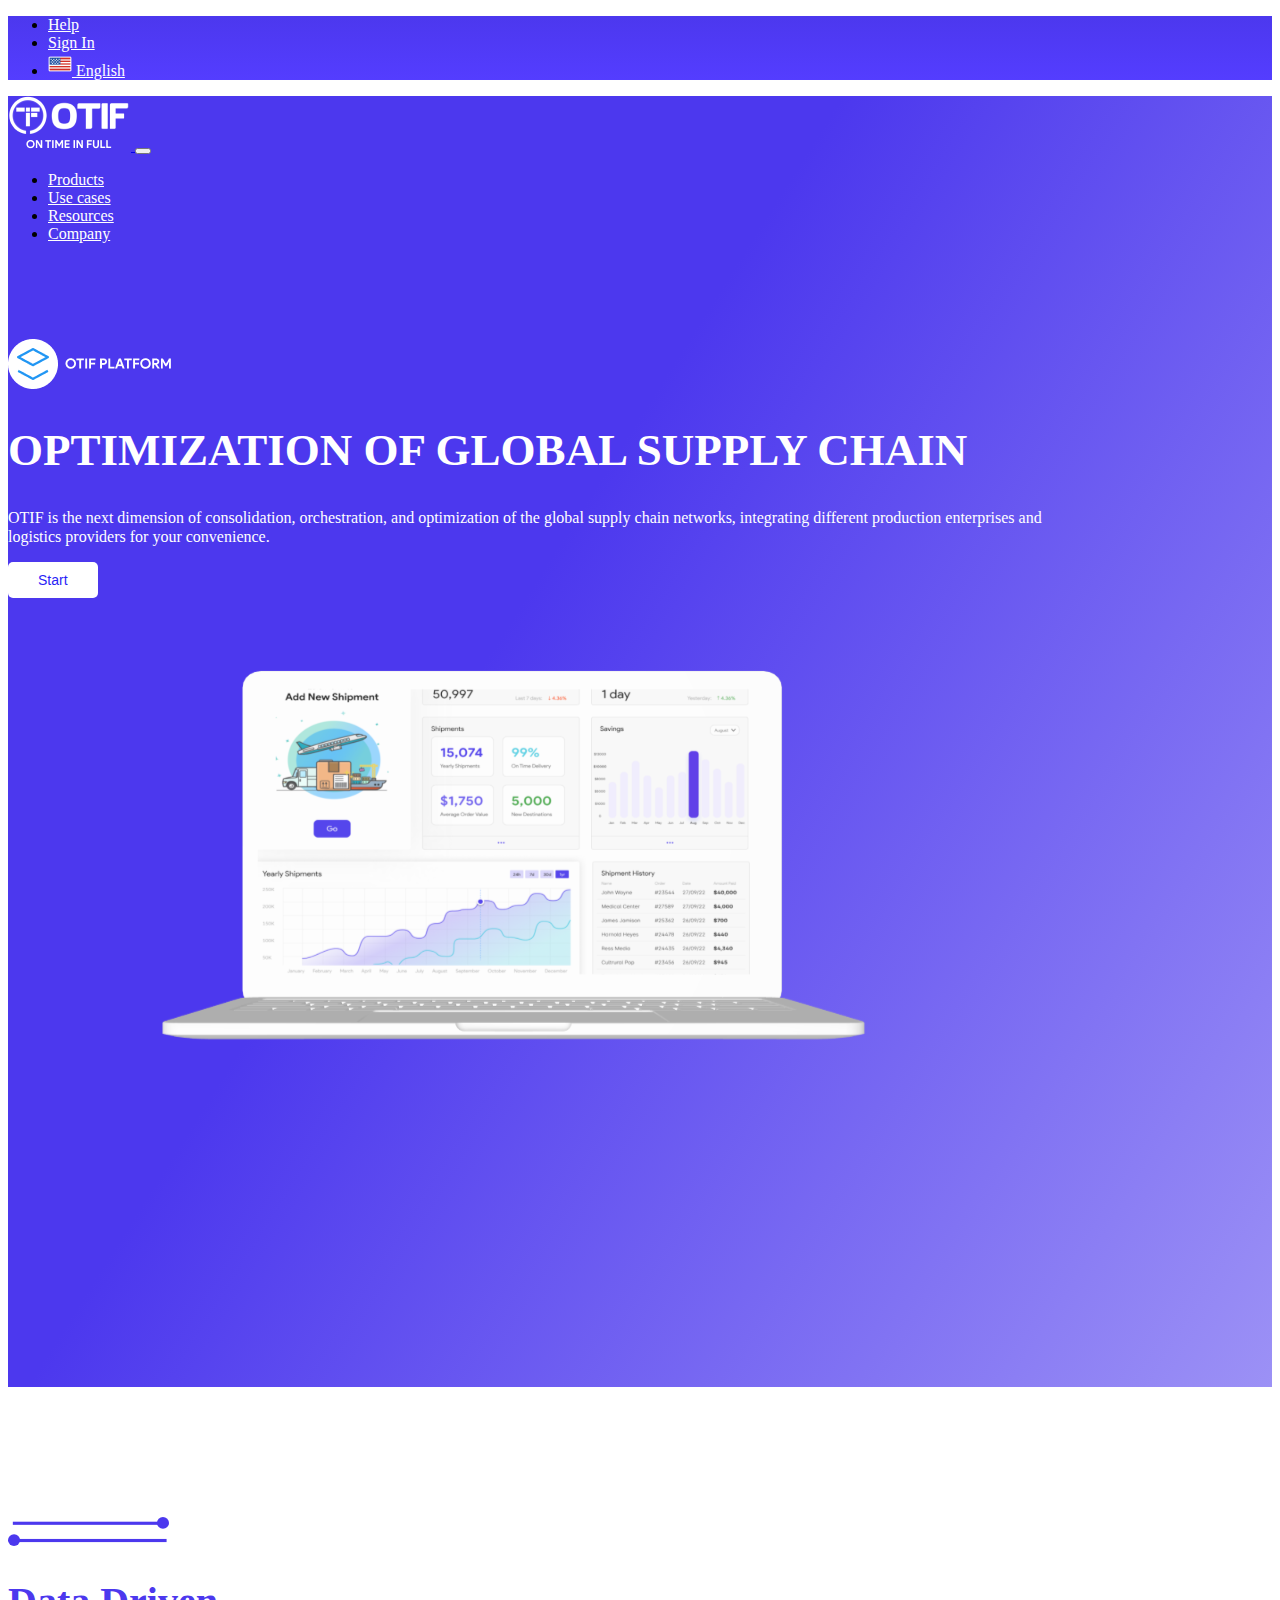
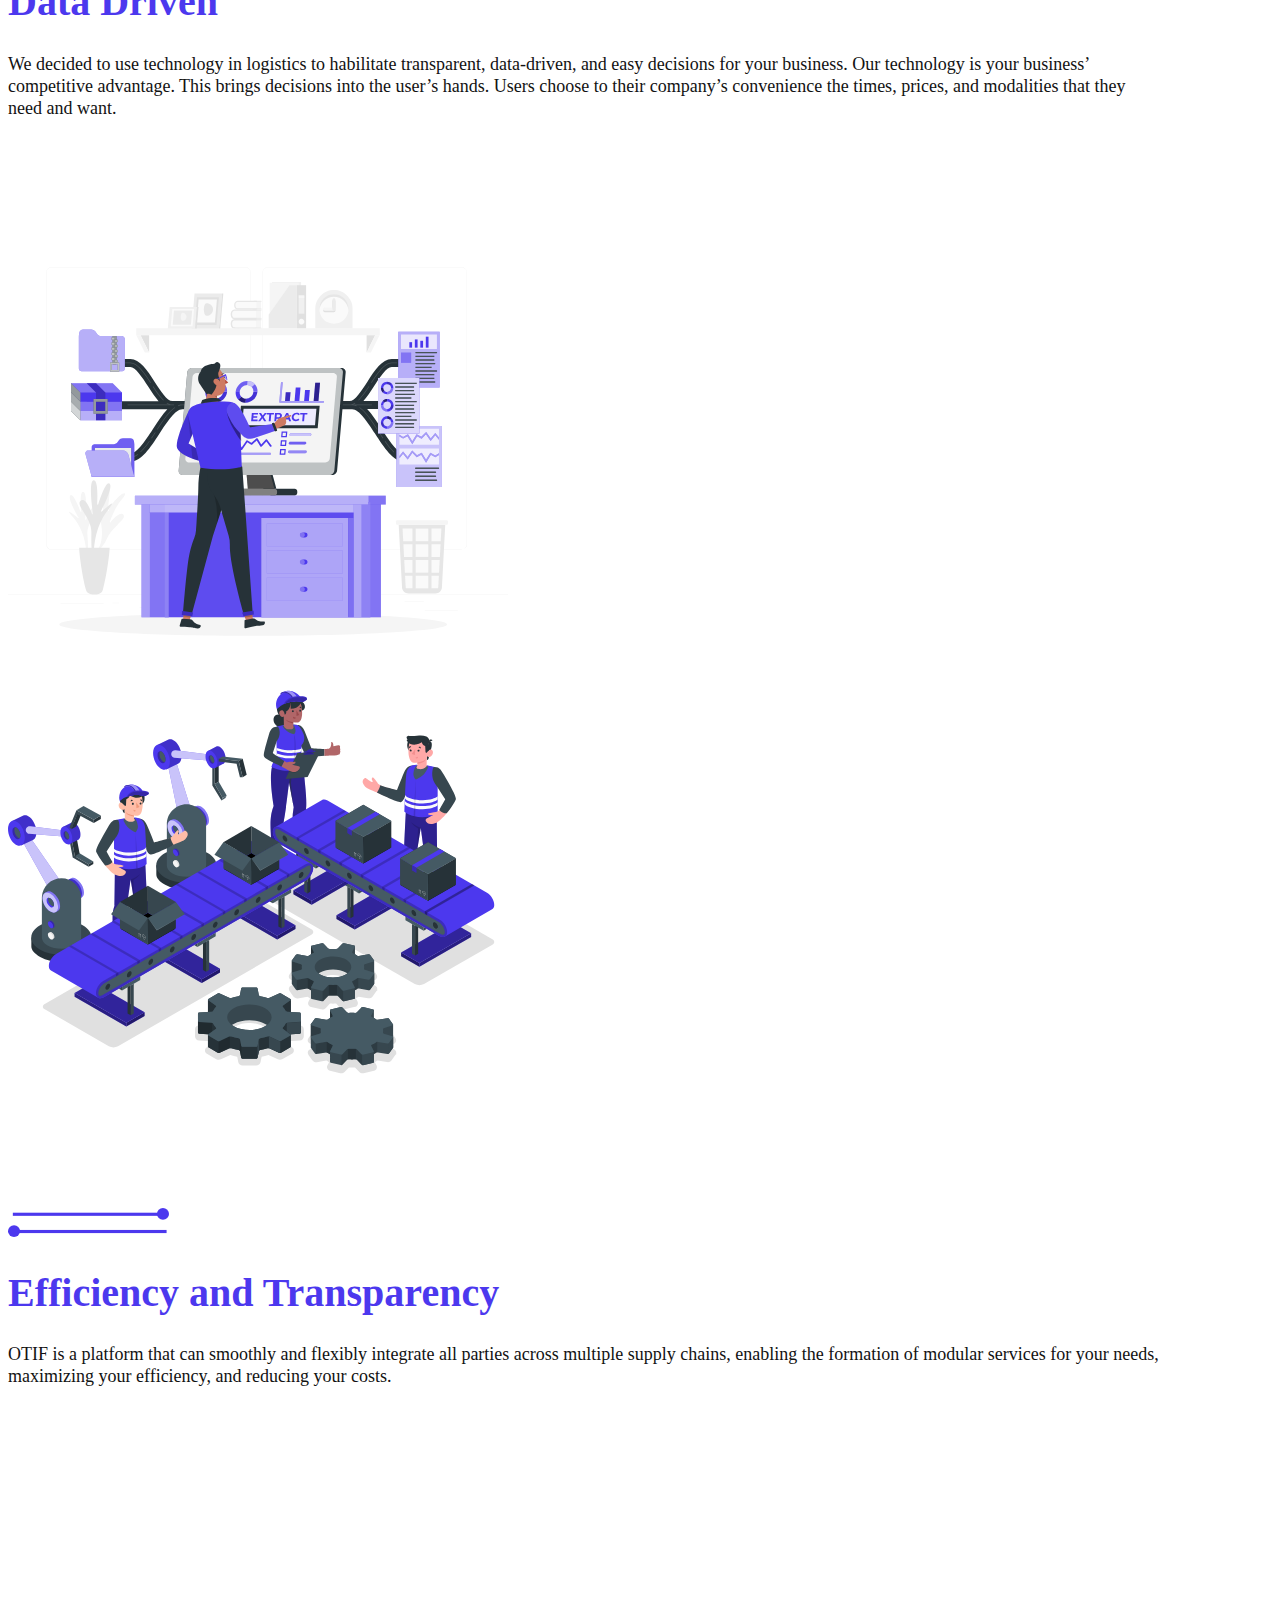
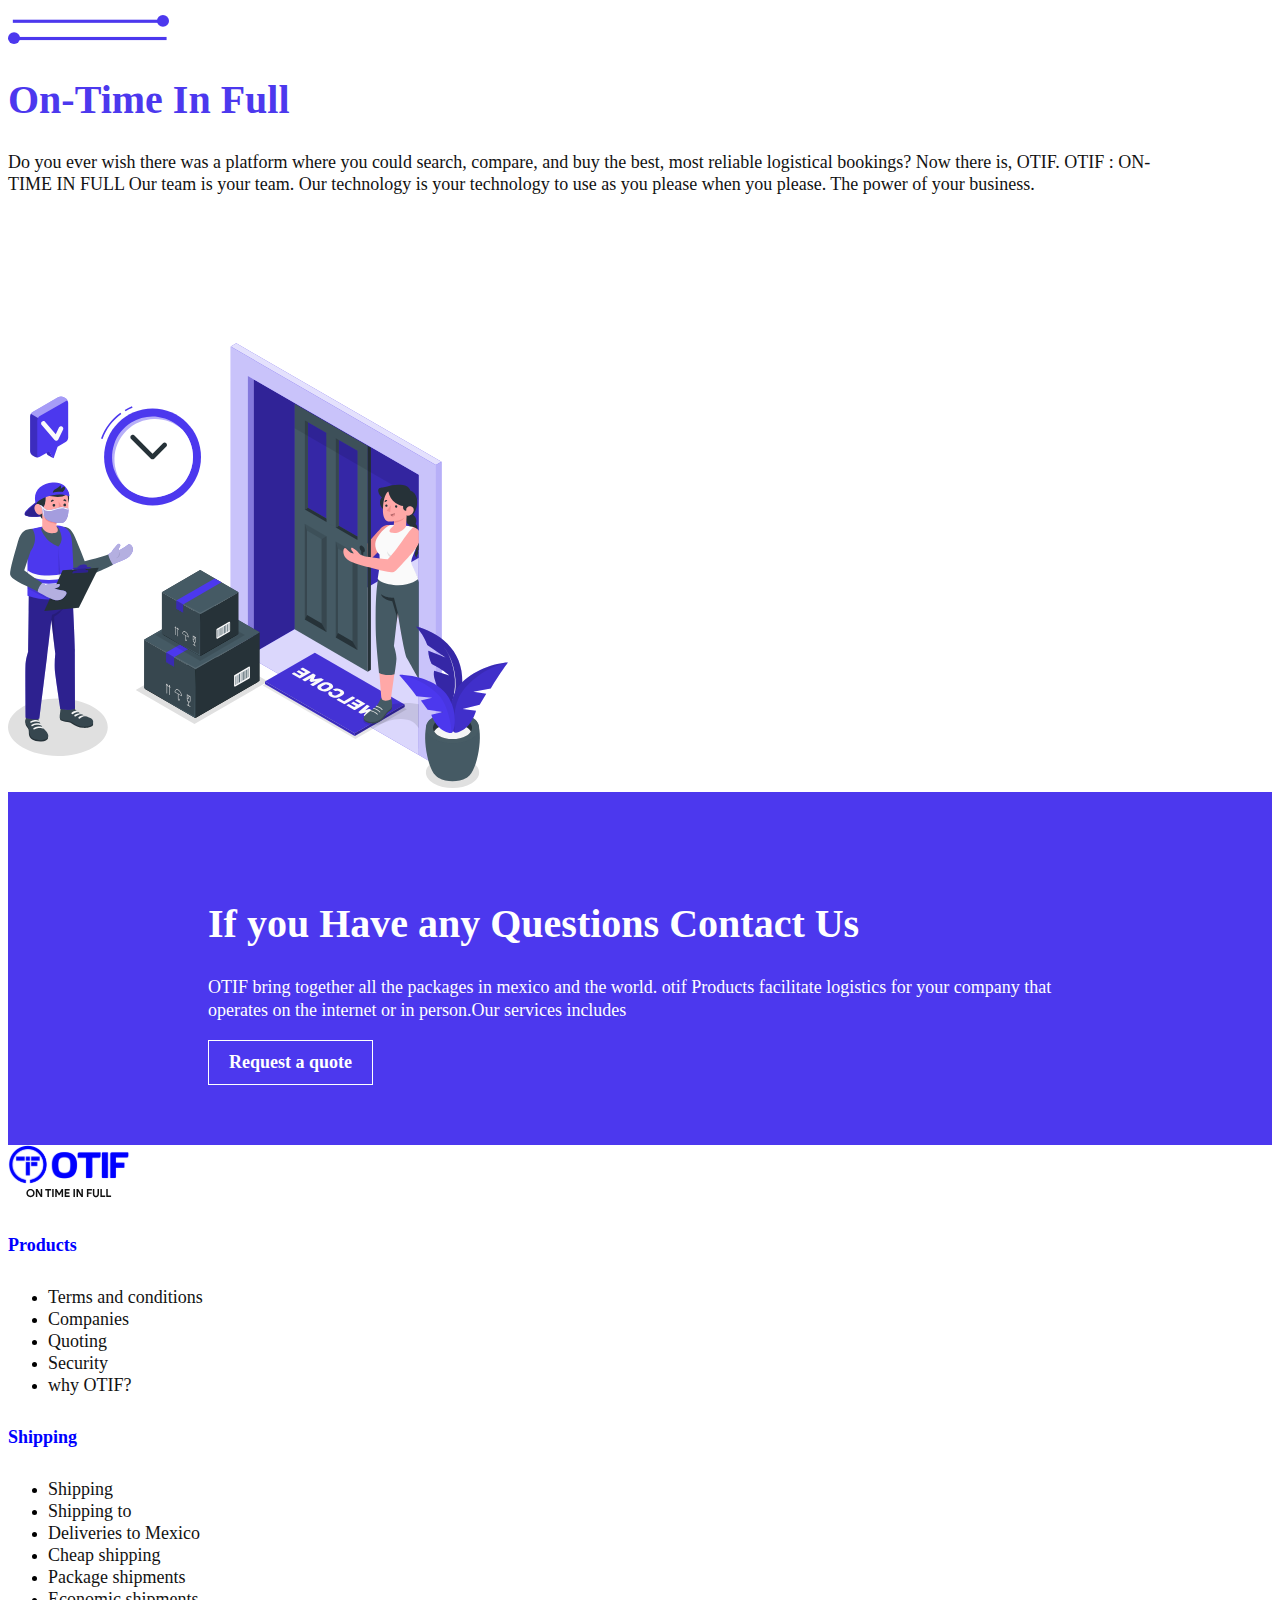
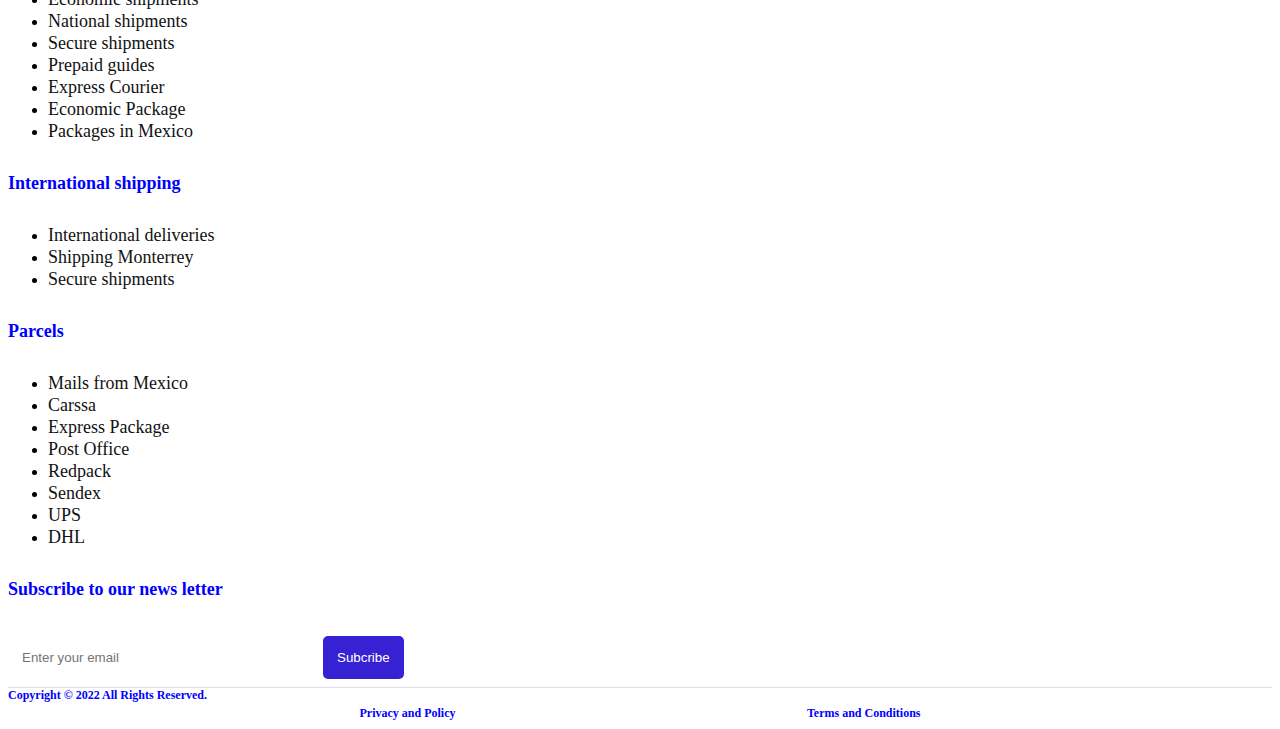
<file: index.html>
<!doctype html>
<html lang="en">
  <head>
    <meta charset="utf-8">
    <meta http-equiv="X-UA-Compatible" content="IE-edge">
    <meta name="viewport" content="width=device-width, initial-scale=1">
    <title>OTIF | On time in full</title>
    <link href="https://cdn.jsdelivr.net/npm/bootstrap@5.0.2/dist/css/bootstrap.min.css" rel="stylesheet" integrity="sha384-EVSTQN3/azprG1Anm3QDgpJLIm9Nao0Yz1ztcQTwFspd3yD65VohhpuuCOmLASjC" crossorigin="anonymous">
    <link rel="stylesheet" href="https://fonts.googleapis.com/css?family=Sofia">
    <link rel="stylesheet" href="/Pages/Products/Products.css">
    
  </head>
  <body>
    <header id="heading">
      <nav class="navbar navbar-expand-lg" id="top-bar" >
        <div class="container">
          <div class="collapse navbar-collapse" id="navbarSupportedContent">
            <ul class="nav navbar-nav ms-auto my-1">
              <li class="nav-item">
                <a class="nav-link" href="#">Help</a>
              </li>
              <li class="nav-item">
                <a class="nav-link" href="#">Sign In</a>
              </li>
              <li class="nav-item">
                <a class="nav-link dropdown-toggle" href="#">
                  <img src="/Assets/Img/usa.png" alt="">
                  English
                </a>
              </li>
            </ul>
          </div>
        </div>
      </nav>
    </header>
    <section id="hero">
      <nav class="navbar navbar-expand-lg transparent">
        <div class="container">
          <a class="navbar-brand" href="index.html">
            <img src="/Assets/Img/otif.png" alt="logo">
          </a>
          <button class="navbar-toggler" type="button" data-bs-toggle="collapse" data-bs-target="#navbarSupportedContent" aria-controls="navbarSupportedContent" aria-expanded="false" aria-label="Toggle navigation">
            <span class="navbar-toggler-icon"></span>
          </button>
          <div class="collapse navbar-collapse" id="navbarSupportedContent">
            <ul class="navbar-nav me-auto ms-4 mb-2 mb-lg-0">
              <li class="nav-item">
                <a class="nav-link active" aria-current="page" href="index.html">Products</a>
              </li>
              <li class="nav-item">
                <a class="nav-link dropdown-toggle" href="/Pages/UseCases/UseCases.html">Use cases</a>
              </li>
              <li class="nav-item">
                <a class="nav-link dropdown-toggle" href="/Pages/Resources/Resources.html">Resources</a>
              </li>
              <li class="nav-item">
                <a class="nav-link dropdown-toggle" href="#">Company</a>
              </li>
            </ul>
          </div>
        </div>
      </nav>
      <div class="container hero-section">
        <div class="row">
          <div class="col">
            <div class="hero-column1">
              <img src="/Assets/Img/Frame 1000002749.png" alt="">
              <h1>OPTIMIZATION OF GLOBAL SUPPLY CHAIN</h1>
              <p>
                OTIF is the next dimension of consolidation, orchestration, and optimization of the global supply chain networks, 
                integrating different production enterprises and logistics providers for your convenience. 
              </p>
              <button>Start</button>
            </div>
          </div>
          <div class="col">
            <div class="hero-column2">
              <img src="/Assets/Svg/Rectangle.svg" class="figure-img img-fluid" alt="">
            </div>
          </div>
        </div>   
      </div>
    </section>
    <section>
      <div class="container">
        <div class="row">
          <div class="col-md-6">
            <div class="headerText">
              <img src="/Assets/Svg/Group 1000003013.svg" alt="">
              <h1>Data Driven</h1>
              <p>
                We decided to use technology in logistics to habilitate transparent, data-driven, and easy 
                decisions for your business. Our technology is your business’ competitive advantage.
                This brings decisions into the user’s hands. Users choose to their company’s 
                convenience the times, prices, and modalities that they need and want. 
              </p>
            </div>
          </div>
          <div class="col-md-6">
            <div class="columnImage">
              <img src="/Assets/Svg/rafiki.svg" class="figure-img img-fluid" alt="">
            </div>
          </div>
      </div>
    </section>
    <section>
      <div class="container">
        <div class="row">
          <div class="col-md-6">
            <div class="columnImage">
              <img src="/Assets/Svg/amico.svg" class="figure-img img-fluid" alt="">
            </div>
          </div>
          <div class="col-md-6">
            <div class="headerText">
              <img src="/Assets/Svg/Group 1000003013.svg" alt="">
              <h1>Efficiency and Transparency</h1>
              <p>
                OTIF is a platform that can smoothly and flexibly integrate all parties across multiple supply chains, 
                enabling the formation of modular services for your needs, maximizing your efficiency, and reducing your costs. 
              </p>
            </div>
          </div>
      </div>
    </section>
    <section>
      <div class="container">
        <div class="row">
          <div class="col-md-6">
            <div class="headerText">
              <img src="/Assets/Svg/Group 1000003013.svg" alt="">
              <h1>On-Time  In Full</h1>
              <p>
                Do you ever wish there was a platform where you could search, compare, and buy the best, most reliable logistical bookings? 
                Now there is, OTIF. 
                OTIF : ON-TIME IN FULL 
                Our team is your team. 
                Our technology is your technology to use as you please when you please. 
                The power of your business. 
              </p>
            </div>
          </div>
          <div class="col-md-6">
            <div class="columnImage">
              <img src="/Assets/Svg/Group 1000003032.svg" class="figure-img img-fluid" alt="">
            </div>
          </div>
      </div>
    </section>
    <section id="contact">
      <div class="container">
        <div class="row">
          <div class="col-lg-8 col-md-6">
            <div class="contactText">
              <h1>
                If you Have any Questions  Contact Us  
              </h1>
              <p>
                OTIF bring together all the packages in mexico and the world.
                otif Products facilitate logistics for your company that operates on the internet or in person.Our services includes
              </p>
            </div>
          </div>
          <div class="col-lg-4 col-md-6" style="margin: auto;">
            <div class="contactButton">
              <button>
                Request a quote
              </button>
            </div>
          </div>
        </div>
      </div>
    </section>

    <footer class="bg-light text-center text-lg-start">
      <div class="container p-4">
        <div class="row my-4">
          <div class="col">
            <img src="/Assets/Svg/Group 8.svg" class="figure-img img-fluid" alt="">
          </div>
        </div>
        <div class="row">
          <div class="col-lg-2 col-md-6 mb-4 mb-md-0">
            <h5 class="textHeader">Products</h5>
    
            <ul class="list-unstyled mb-0">
              <li>
                <a href="#!" class="text-link">Terms and conditions</a>
              </li>
              <li>
                <a href="#!" class="text-link">Companies</a>
              </li>
              <li>
                <a href="#!" class="text-link">Quoting</a>
              </li>
              <li>
                <a href="#!" class="text-link">Security</a>
              </li>
              <li>
                <a href="#!" class="text-link">why OTIF?</a>
              </li>
            </ul>
          </div>
          
          <div class="col-lg-2 col-md-6 mb-4 mb-md-0">
            <h5 class="textHeader">Shipping</h5>
    
            <ul class="list-unstyled mb-0">
              <li>
                <a href="#!" class="text-link">Shipping</a>
              </li>
              <li>
                <a href="#!" class="text-link">Shipping to</a>
              </li>
              <li>
                <a href="#!" class="text-link">Deliveries to Mexico</a>
              </li>
              <li>
                <a href="#!" class="text-link">Cheap shipping</a>
              </li>
              <li>
                <a href="#!" class="text-link">Package shipments</a>
              </li>
              <li>
                <a href="#!" class="text-link">Economic shipments</a>
              </li>
              <li>
                <a href="#!" class="text-link">National shipments</a>
              </li>
              <li>
                <a href="#!" class="text-link">Secure shipments</a>
              </li>
              <li>
                <a href="#!" class="text-link">Prepaid guides</a>
              </li>
              <li>
                <a href="#!" class="text-link">Express Courier</a>
              </li>
              <li>
                <a href="#!" class="text-link">Economic Package</a>
              </li>
              <li>
                <a href="#!" class="text-link">Packages in Mexico</a>
              </li>
            </ul>
          </div>
       
          <div class="col-lg-2 col-md-6 mb-4 mb-md-0">
            <h5 class="textHeader">International shipping</h5>
    
            <ul class="list-unstyled mb-0">
              <li>
                <a href="#!" class="text-link">International deliveries</a>
              </li>
              <li>
                <a href="#!" class="text-link">Shipping Monterrey</a>
              </li>
              <li>
                <a href="#!" class="text-link">Secure shipments</a>
              </li>
            </ul>
          </div>

          <div class="col-lg-2 col-md-6 mb-4 mb-md-0">
            <h5 class="textHeader">Parcels</h5>
    
            <ul class="list-unstyled mb-0">
              <li>
                <a href="#!" class="text-link">Mails from Mexico</a>
              </li>
              <li>
                <a href="#!" class="text-link">Carssa</a>
              </li>
              <li>
                <a href="#!" class="text-link">Express Package</a>
              </li>
              <li>
                <a href="#!" class="text-link">Post Office</a>
              </li>
              <li>
                <a href="#!" class="text-link">Redpack</a>
              </li>
              <li>
                <a href="#!" class="text-link">Sendex</a>
              </li>
              <li>
                <a href="#!" class="text-link">UPS</a>
              </li>
              <li>
                <a href="#!" class="text-link">DHL</a>
              </li>
            </ul>
          </div>
       
          <div class="col-lg-4 col-md-6 mb-4 mb-md-0">
            <h5 class="textHeader">Subscribe to our news letter</h5>
            
            <div class="subcribe">
              <form class="d-flex">
                <input class="form-control email-input" type="email" placeholder="Enter your email" aria-label="email">
                <button style="background: #3722D3; color: #fff; border-radius: 5px; padding: 14px; border:none;" type="submit">Subcribe</button>
              </form>
            </div>

          </div>
        </div>
      </div>
      <div class="mt-5" style="border-top: 1px solid rgba(60, 99, 176, 0.2);">

      </div>
      <div class="container" >
        <div class="row">
          <div class="col-md-4 p-3">
            Copyright © 2022 All Rights Reserved.
          </div>
          <div class="col-md-8 copyright-list">
            <div><a class="listing" href="">Privacy and Policy</a></div>
            <div><a class="listing" href="">Terms and Conditions</a></div>
          </div>
        </div>
        </div>
        
    </footer>
    <button
        type="button"
        class="top-button"
        id="btn-back-to-top"
        >
        <svg xmlns="http://www.w3.org/2000/svg" width="20" height="16" fill="#0000ff" class="bi bi-arrow-up" viewBox="0 0 16 16">
          <path fill-rule="evenodd" d="M8 15a.5.5 0 0 0 .5-.5V2.707l3.146 3.147a.5.5 0 0 0 .708-.708l-4-4a.5.5 0 0 0-.708 0l-4 4a.5.5 0 1 0 .708.708L7.5 2.707V14.5a.5.5 0 0 0 .5.5z"/>
        </svg>
    </button>

    <script src="/Pages/Products/Products.js"></script>
    <script src="https://cdn.jsdelivr.net/npm/bootstrap@5.0.2/dist/js/bootstrap.bundle.min.js" ></script>
  </body>
</html>
</file>
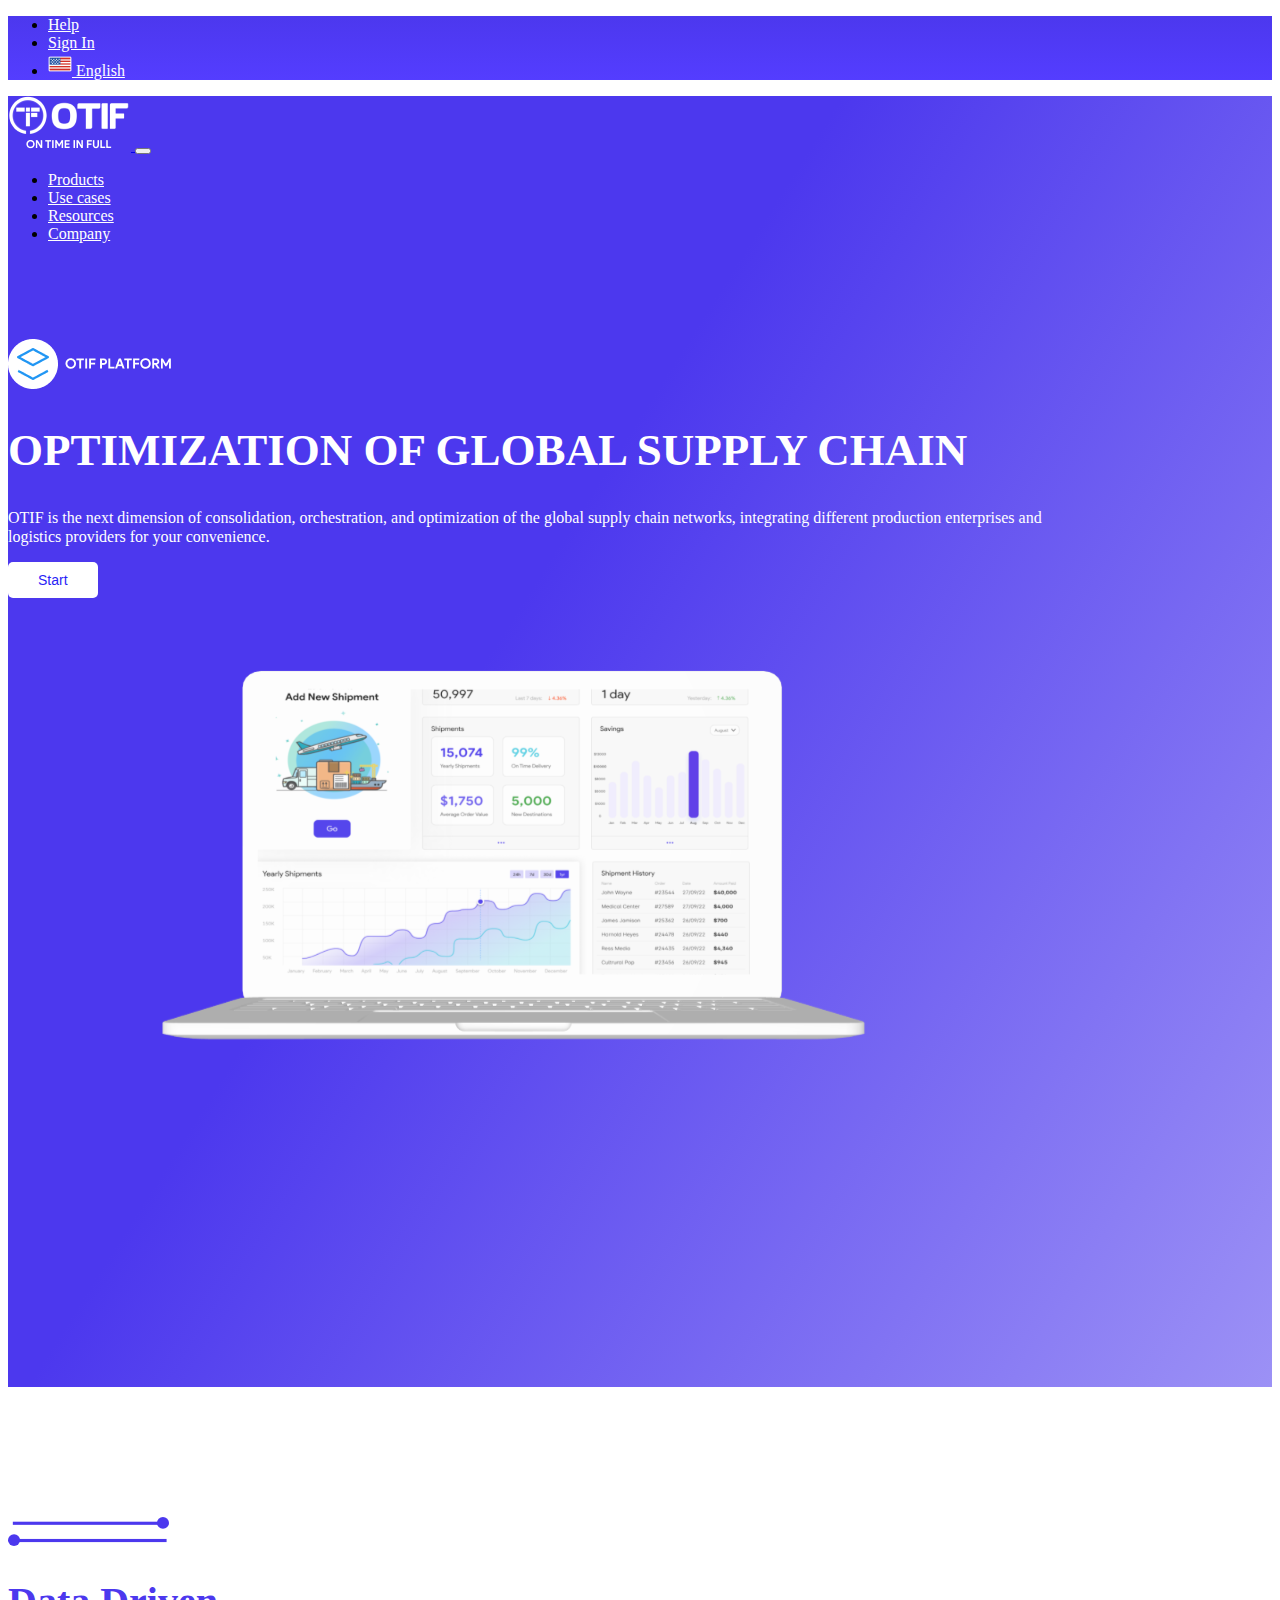
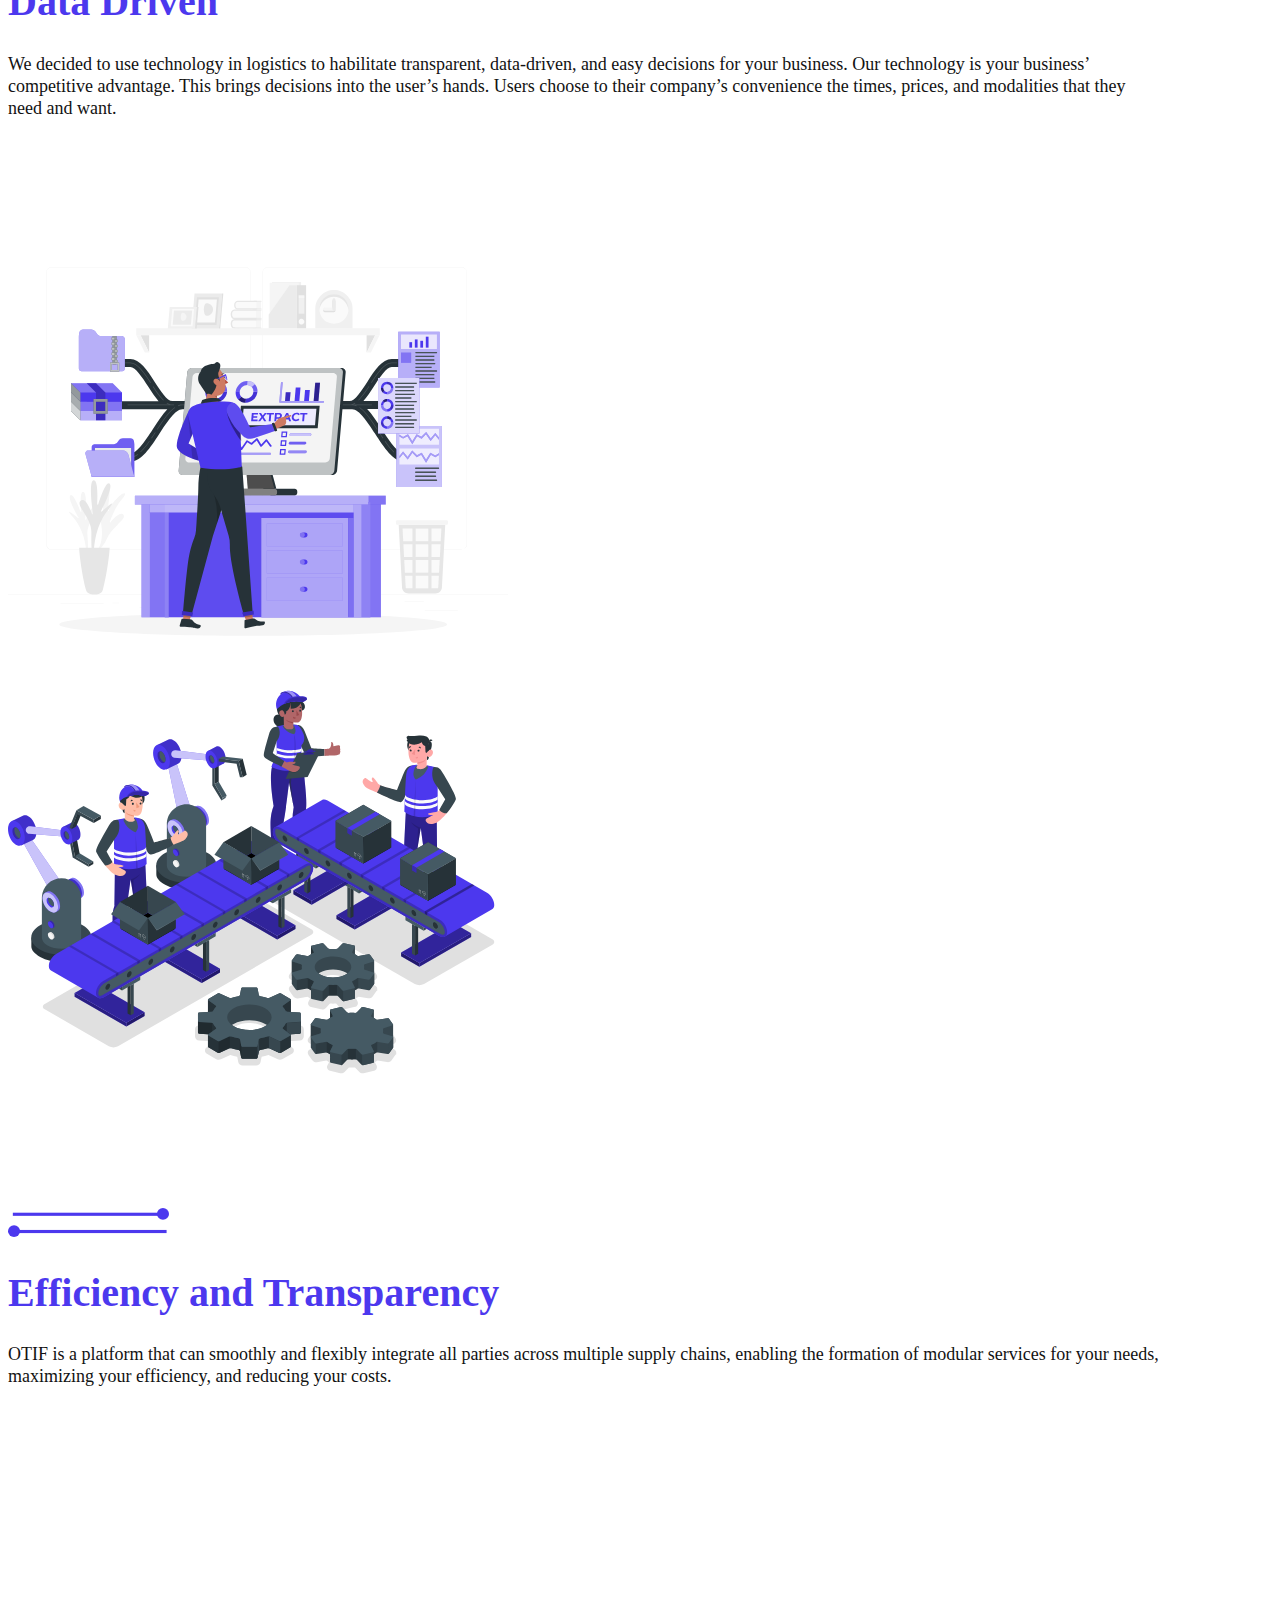
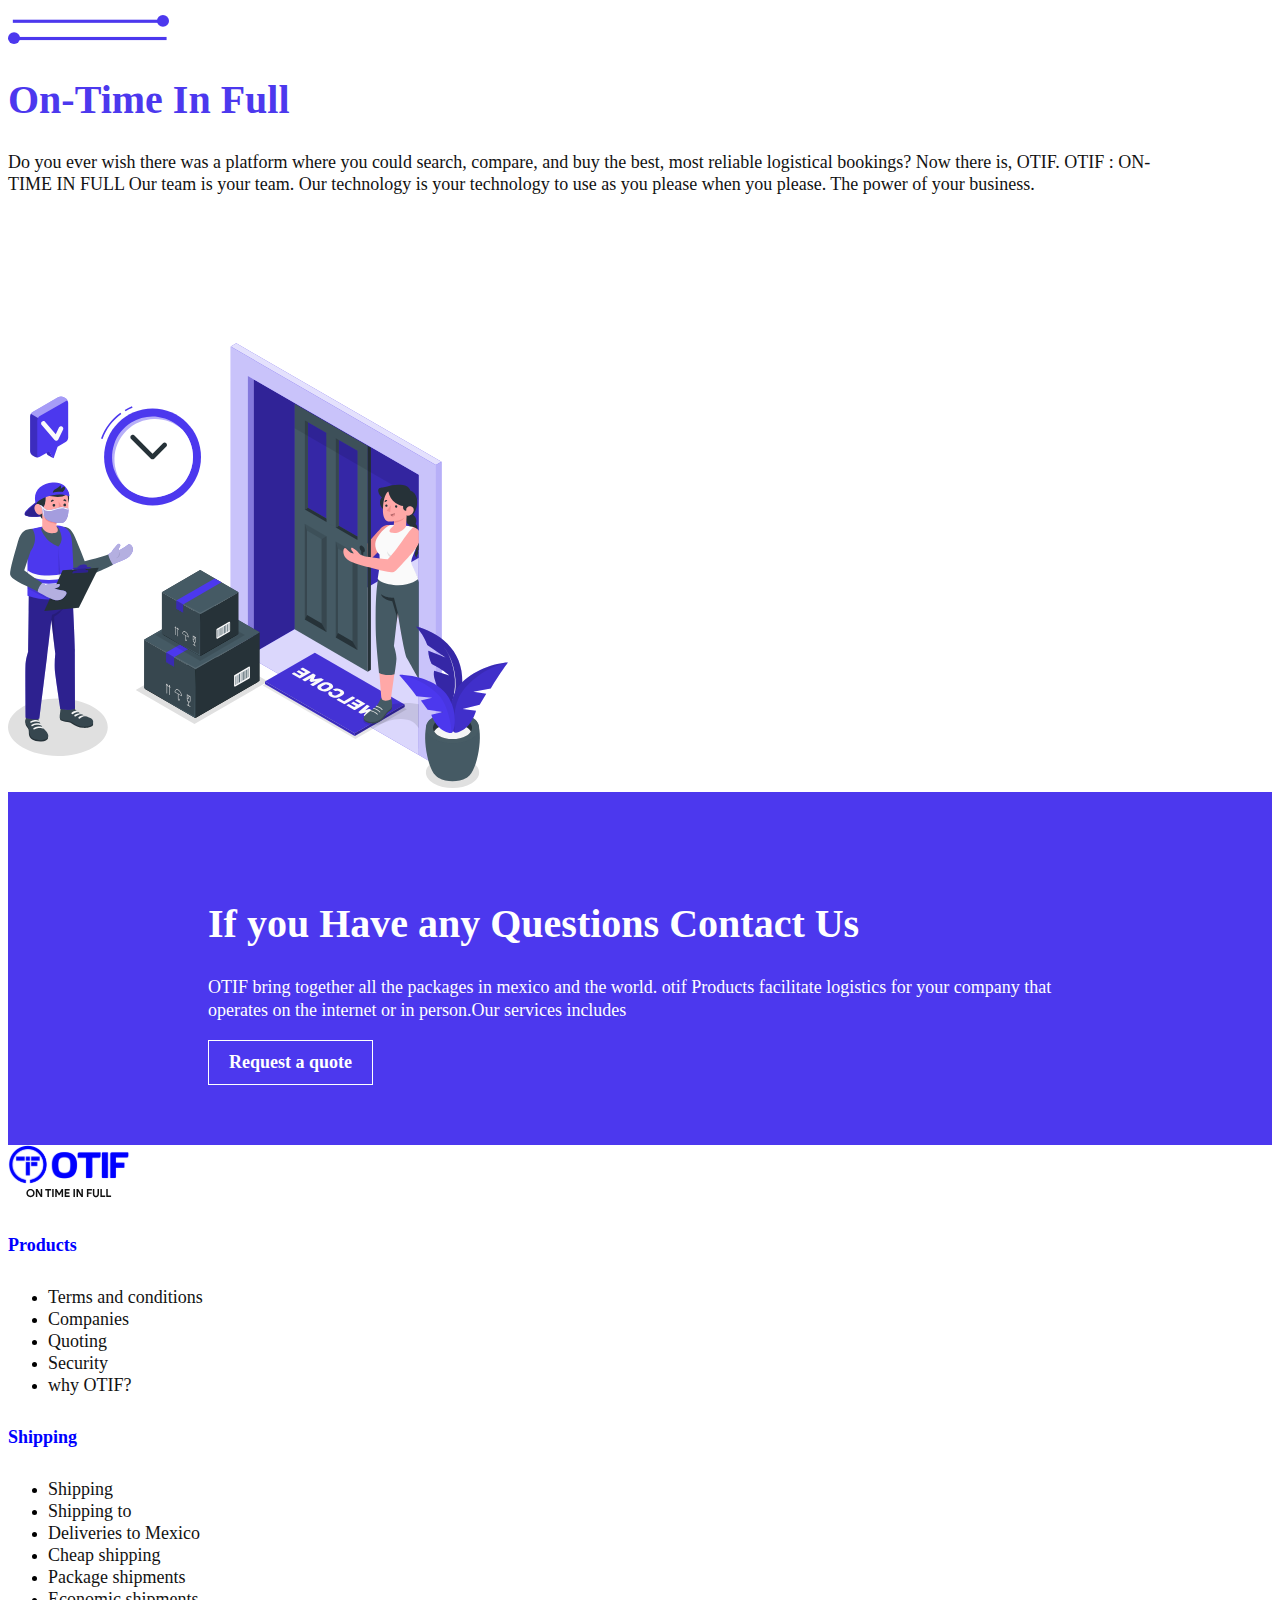
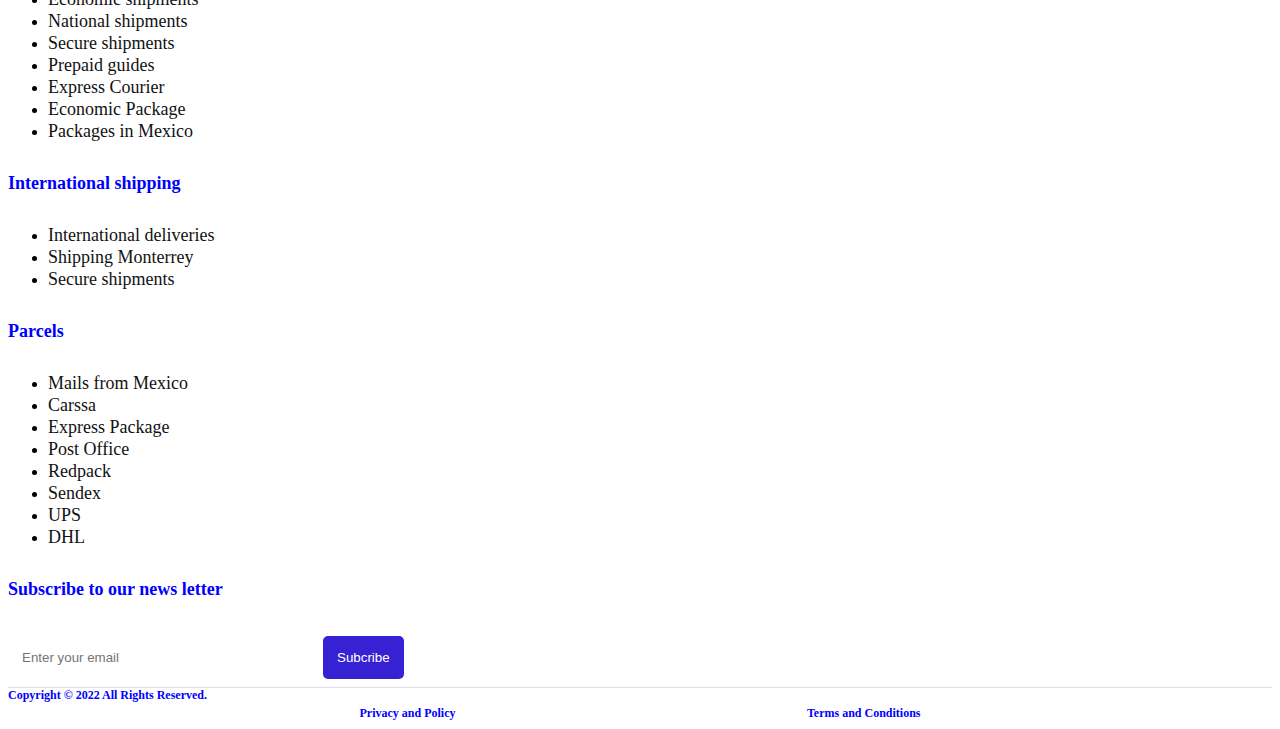
<file: Pages/Products/index.html>
<!doctype html>
<html lang="en">
  <head>
    <meta charset="utf-8">
    <meta http-equiv="X-UA-Compatible" content="IE-edge">
    <meta name="viewport" content="width=device-width, initial-scale=1">
    <title>OTIF | On time in full</title>
    <link href="https://cdn.jsdelivr.net/npm/bootstrap@5.0.2/dist/css/bootstrap.min.css" rel="stylesheet" integrity="sha384-EVSTQN3/azprG1Anm3QDgpJLIm9Nao0Yz1ztcQTwFspd3yD65VohhpuuCOmLASjC" crossorigin="anonymous">
    <link rel="stylesheet" href="https://fonts.googleapis.com/css?family=Sofia">
    <link rel="stylesheet" href="/Pages/Products/Products.css">
    
  </head>
  <body>
    <header id="heading">
      <nav class="navbar navbar-expand-lg" id="top-bar" >
        <div class="container">
          <div class="collapse navbar-collapse" id="navbarSupportedContent">
            <ul class="nav navbar-nav ms-auto my-1">
              <li class="nav-item">
                <a class="nav-link" href="#">Help</a>
              </li>
              <li class="nav-item">
                <a class="nav-link" href="#">Sign In</a>
              </li>
              <li class="nav-item">
                <a class="nav-link dropdown-toggle" href="#">
                  <img src="/Assets/Img/usa.png" alt="">
                  English
                </a>
              </li>
            </ul>
          </div>
        </div>
      </nav>
    </header>
    <section id="hero">
      <nav class="navbar navbar-expand-lg transparent">
        <div class="container">
          <a class="navbar-brand" href="/Pages/Products/index.html">
            <img src="/Assets/Img/otif.png" alt="logo">
          </a>
          <button class="navbar-toggler" type="button" data-bs-toggle="collapse" data-bs-target="#navbarSupportedContent" aria-controls="navbarSupportedContent" aria-expanded="false" aria-label="Toggle navigation">
            <span class="navbar-toggler-icon"></span>
          </button>
          <div class="collapse navbar-collapse" id="navbarSupportedContent">
            <ul class="navbar-nav me-auto ms-4 mb-2 mb-lg-0">
              <li class="nav-item">
                <a class="nav-link active" aria-current="page" href="/Pages/Products/index.html">Products</a>
              </li>
              <li class="nav-item">
                <a class="nav-link dropdown-toggle" href="/Pages/UseCases/UseCases.html">Use cases</a>
              </li>
              <li class="nav-item">
                <a class="nav-link dropdown-toggle" href="/Pages/Resources/Resources.html">Resources</a>
              </li>
              <li class="nav-item">
                <a class="nav-link dropdown-toggle" href="#">Company</a>
              </li>
            </ul>
          </div>
        </div>
      </nav>
      <div class="container hero-section">
        <div class="row">
          <div class="col">
            <div class="hero-column1">
              <img src="/Assets/Img/Frame 1000002749.png" alt="">
              <h1>OPTIMIZATION OF GLOBAL SUPPLY CHAIN</h1>
              <p>
                OTIF is the next dimension of consolidation, orchestration, and optimization of the global supply chain networks, 
                integrating different production enterprises and logistics providers for your convenience. 
              </p>
              <button>Start</button>
            </div>
          </div>
          <div class="col">
            <div class="hero-column2">
              <img src="/Assets/Svg/Rectangle.svg" class="figure-img img-fluid" alt="">
            </div>
          </div>
        </div>   
      </div>
    </section>
    <section>
      <div class="container">
        <div class="row">
          <div class="col-md-6">
            <div class="headerText">
              <img src="/Assets/Svg/Group 1000003013.svg" alt="">
              <h1>Data Driven</h1>
              <p>
                We decided to use technology in logistics to habilitate transparent, data-driven, and easy 
                decisions for your business. Our technology is your business’ competitive advantage.
                This brings decisions into the user’s hands. Users choose to their company’s 
                convenience the times, prices, and modalities that they need and want. 
              </p>
            </div>
          </div>
          <div class="col-md-6">
            <div class="columnImage">
              <img src="/Assets/Svg/rafiki.svg" class="figure-img img-fluid" alt="">
            </div>
          </div>
      </div>
    </section>
    <section>
      <div class="container">
        <div class="row">
          <div class="col-md-6">
            <div class="columnImage">
              <img src="/Assets/Svg/amico.svg" class="figure-img img-fluid" alt="">
            </div>
          </div>
          <div class="col-md-6">
            <div class="headerText">
              <img src="/Assets/Svg/Group 1000003013.svg" alt="">
              <h1>Efficiency and Transparency</h1>
              <p>
                OTIF is a platform that can smoothly and flexibly integrate all parties across multiple supply chains, 
                enabling the formation of modular services for your needs, maximizing your efficiency, and reducing your costs. 
              </p>
            </div>
          </div>
      </div>
    </section>
    <section>
      <div class="container">
        <div class="row">
          <div class="col-md-6">
            <div class="headerText">
              <img src="/Assets/Svg/Group 1000003013.svg" alt="">
              <h1>On-Time  In Full</h1>
              <p>
                Do you ever wish there was a platform where you could search, compare, and buy the best, most reliable logistical bookings? 
                Now there is, OTIF. 
                OTIF : ON-TIME IN FULL 
                Our team is your team. 
                Our technology is your technology to use as you please when you please. 
                The power of your business. 
              </p>
            </div>
          </div>
          <div class="col-md-6">
            <div class="columnImage">
              <img src="/Assets/Svg/Group 1000003032.svg" class="figure-img img-fluid" alt="">
            </div>
          </div>
      </div>
    </section>
    <section id="contact">
      <div class="container">
        <div class="row">
          <div class="col-lg-8 col-md-6">
            <div class="contactText">
              <h1>
                If you Have any Questions  Contact Us  
              </h1>
              <p>
                OTIF bring together all the packages in mexico and the world.
                otif Products facilitate logistics for your company that operates on the internet or in person.Our services includes
              </p>
            </div>
          </div>
          <div class="col-lg-4 col-md-6" style="margin: auto;">
            <div class="contactButton">
              <button>
                Request a quote
              </button>
            </div>
          </div>
        </div>
      </div>
    </section>

    <footer class="bg-light text-center text-lg-start">
      <div class="container p-4">
        <div class="row my-4">
          <div class="col">
            <img src="/Assets/Svg/Group 8.svg" class="figure-img img-fluid" alt="">
          </div>
        </div>
        <div class="row">
          <div class="col-lg-2 col-md-6 mb-4 mb-md-0">
            <h5 class="textHeader">Products</h5>
    
            <ul class="list-unstyled mb-0">
              <li>
                <a href="#!" class="text-link">Terms and conditions</a>
              </li>
              <li>
                <a href="#!" class="text-link">Companies</a>
              </li>
              <li>
                <a href="#!" class="text-link">Quoting</a>
              </li>
              <li>
                <a href="#!" class="text-link">Security</a>
              </li>
              <li>
                <a href="#!" class="text-link">why OTIF?</a>
              </li>
            </ul>
          </div>
          
          <div class="col-lg-2 col-md-6 mb-4 mb-md-0">
            <h5 class="textHeader">Shipping</h5>
    
            <ul class="list-unstyled mb-0">
              <li>
                <a href="#!" class="text-link">Shipping</a>
              </li>
              <li>
                <a href="#!" class="text-link">Shipping to</a>
              </li>
              <li>
                <a href="#!" class="text-link">Deliveries to Mexico</a>
              </li>
              <li>
                <a href="#!" class="text-link">Cheap shipping</a>
              </li>
              <li>
                <a href="#!" class="text-link">Package shipments</a>
              </li>
              <li>
                <a href="#!" class="text-link">Economic shipments</a>
              </li>
              <li>
                <a href="#!" class="text-link">National shipments</a>
              </li>
              <li>
                <a href="#!" class="text-link">Secure shipments</a>
              </li>
              <li>
                <a href="#!" class="text-link">Prepaid guides</a>
              </li>
              <li>
                <a href="#!" class="text-link">Express Courier</a>
              </li>
              <li>
                <a href="#!" class="text-link">Economic Package</a>
              </li>
              <li>
                <a href="#!" class="text-link">Packages in Mexico</a>
              </li>
            </ul>
          </div>
       
          <div class="col-lg-2 col-md-6 mb-4 mb-md-0">
            <h5 class="textHeader">International shipping</h5>
    
            <ul class="list-unstyled mb-0">
              <li>
                <a href="#!" class="text-link">International deliveries</a>
              </li>
              <li>
                <a href="#!" class="text-link">Shipping Monterrey</a>
              </li>
              <li>
                <a href="#!" class="text-link">Secure shipments</a>
              </li>
            </ul>
          </div>

          <div class="col-lg-2 col-md-6 mb-4 mb-md-0">
            <h5 class="textHeader">Parcels</h5>
    
            <ul class="list-unstyled mb-0">
              <li>
                <a href="#!" class="text-link">Mails from Mexico</a>
              </li>
              <li>
                <a href="#!" class="text-link">Carssa</a>
              </li>
              <li>
                <a href="#!" class="text-link">Express Package</a>
              </li>
              <li>
                <a href="#!" class="text-link">Post Office</a>
              </li>
              <li>
                <a href="#!" class="text-link">Redpack</a>
              </li>
              <li>
                <a href="#!" class="text-link">Sendex</a>
              </li>
              <li>
                <a href="#!" class="text-link">UPS</a>
              </li>
              <li>
                <a href="#!" class="text-link">DHL</a>
              </li>
            </ul>
          </div>
       
          <div class="col-lg-4 col-md-6 mb-4 mb-md-0">
            <h5 class="textHeader">Subscribe to our news letter</h5>
            
            <div class="subcribe">
              <form class="d-flex">
                <input class="form-control email-input" type="email" placeholder="Enter your email" aria-label="email">
                <button style="background: #3722D3; color: #fff; border-radius: 5px; padding: 14px; border:none;" type="submit">Subcribe</button>
              </form>
            </div>

          </div>
        </div>
      </div>
      <div class="mt-5" style="border-top: 1px solid rgba(60, 99, 176, 0.2);">

      </div>
      <div class="container" >
        <div class="row">
          <div class="col-md-4 p-3">
            Copyright © 2022 All Rights Reserved.
          </div>
          <div class="col-md-8 copyright-list">
            <div><a class="listing" href="">Privacy and Policy</a></div>
            <div><a class="listing" href="">Terms and Conditions</a></div>
          </div>
        </div>
        </div>
        
    </footer>
    <button
        type="button"
        class="top-button"
        id="btn-back-to-top"
        >
        <svg xmlns="http://www.w3.org/2000/svg" width="20" height="16" fill="#0000ff" class="bi bi-arrow-up" viewBox="0 0 16 16">
          <path fill-rule="evenodd" d="M8 15a.5.5 0 0 0 .5-.5V2.707l3.146 3.147a.5.5 0 0 0 .708-.708l-4-4a.5.5 0 0 0-.708 0l-4 4a.5.5 0 1 0 .708.708L7.5 2.707V14.5a.5.5 0 0 0 .5.5z"/>
        </svg>
    </button>

    <script src="/Pages/Products/Products.js"></script>
    <script src="https://cdn.jsdelivr.net/npm/bootstrap@5.0.2/dist/js/bootstrap.bundle.min.js" ></script>
  </body>
</html>
</file>
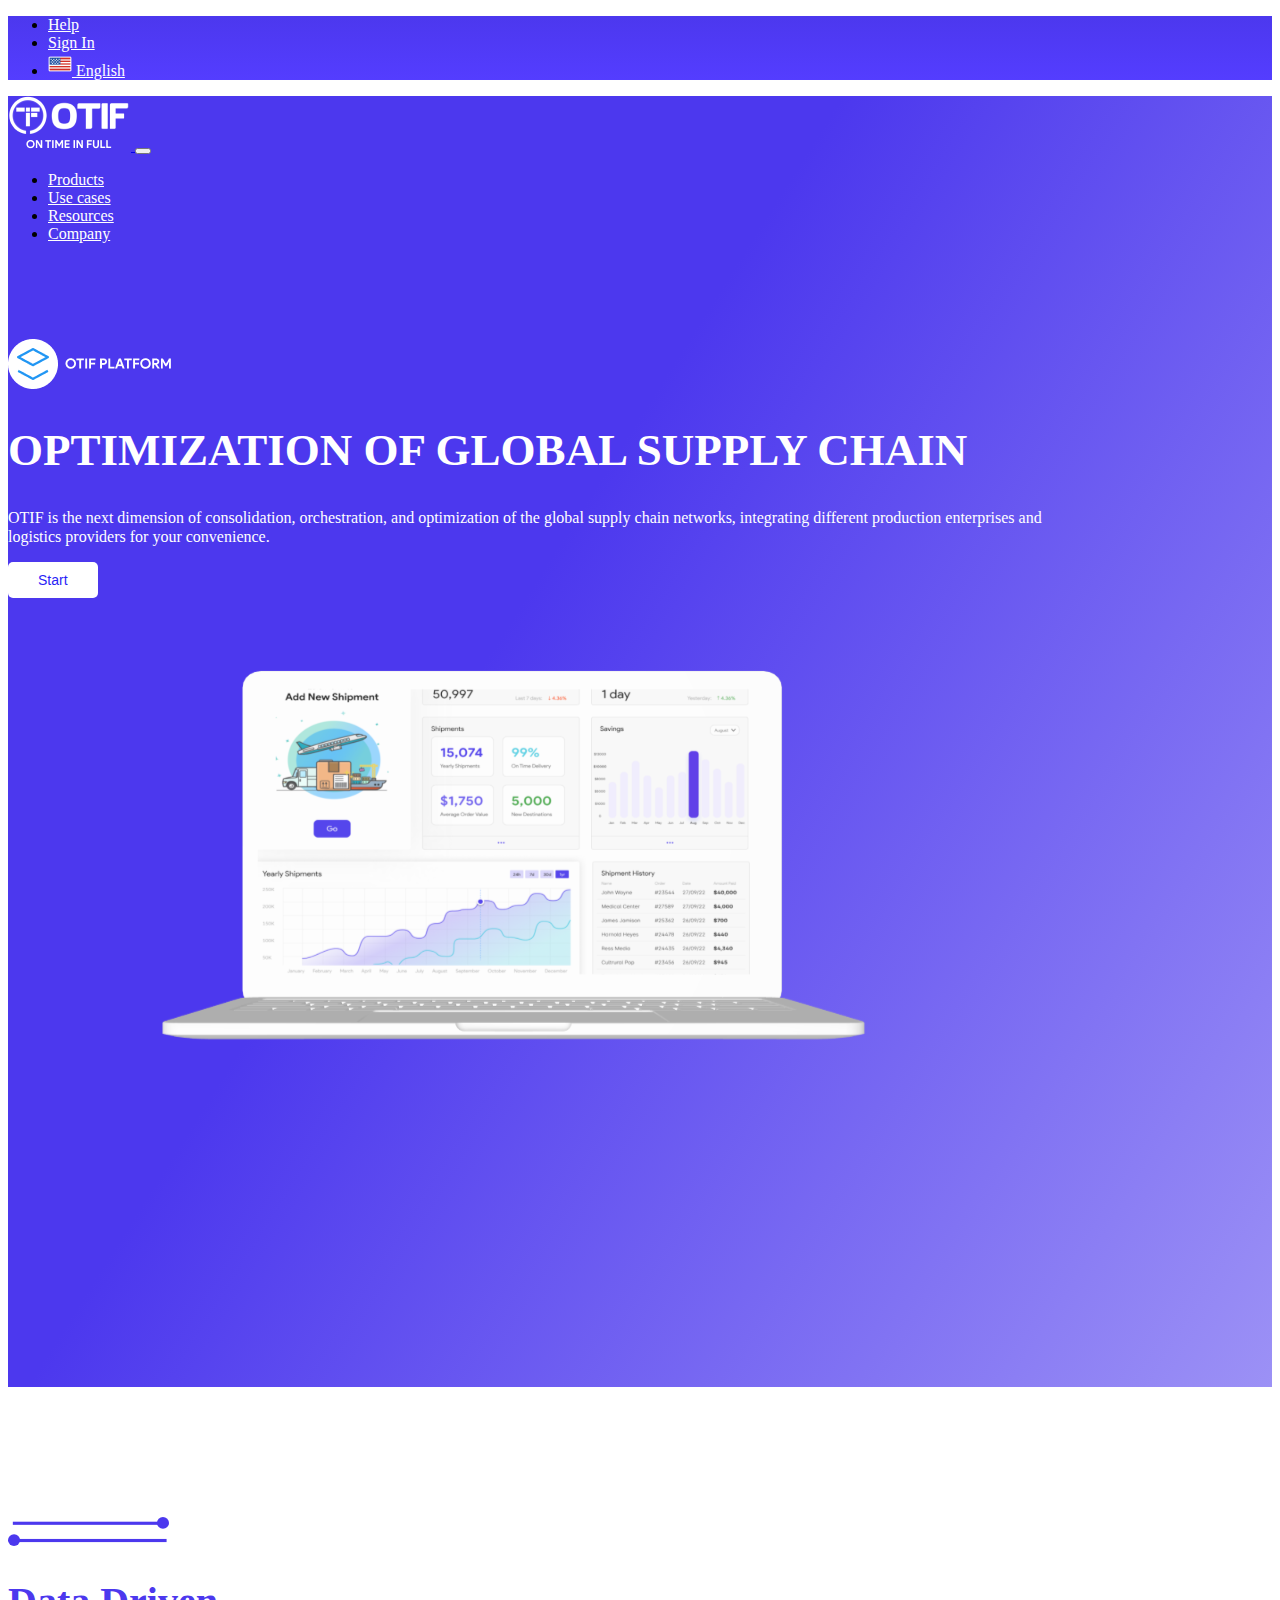
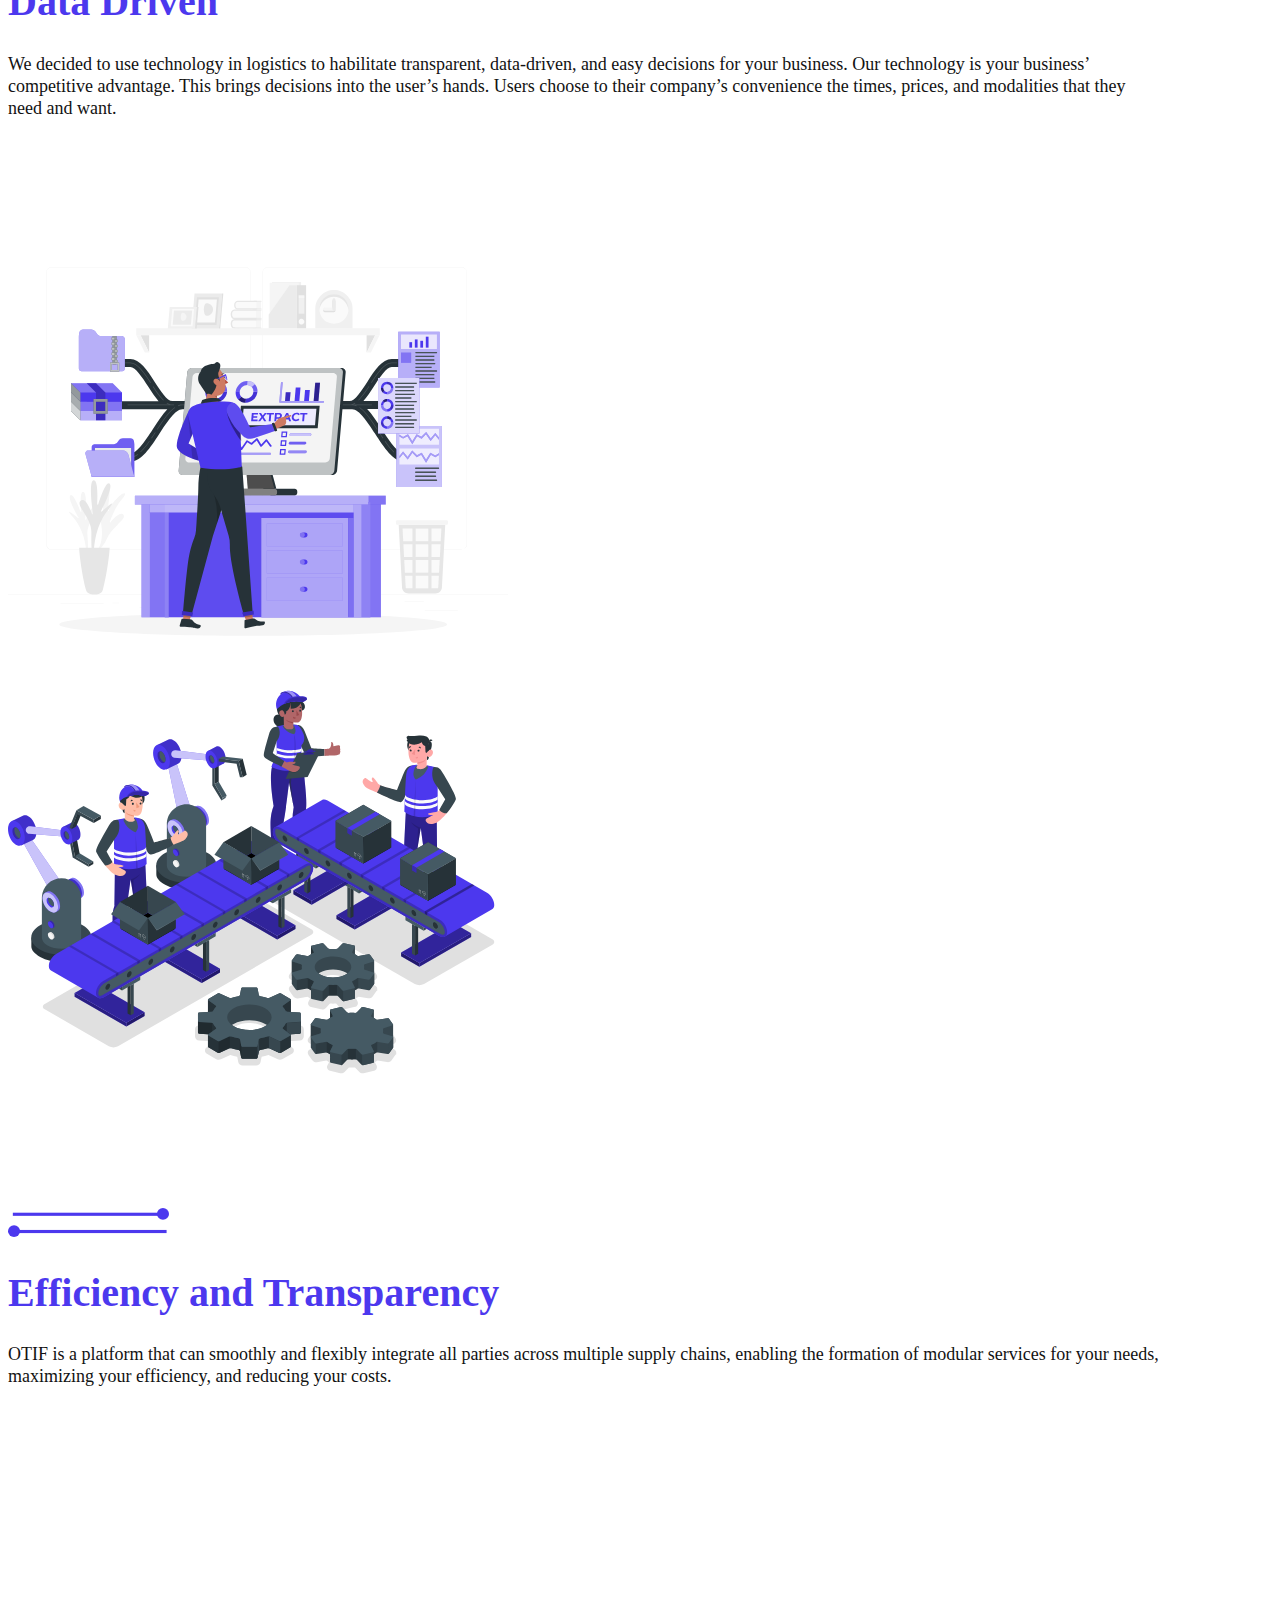
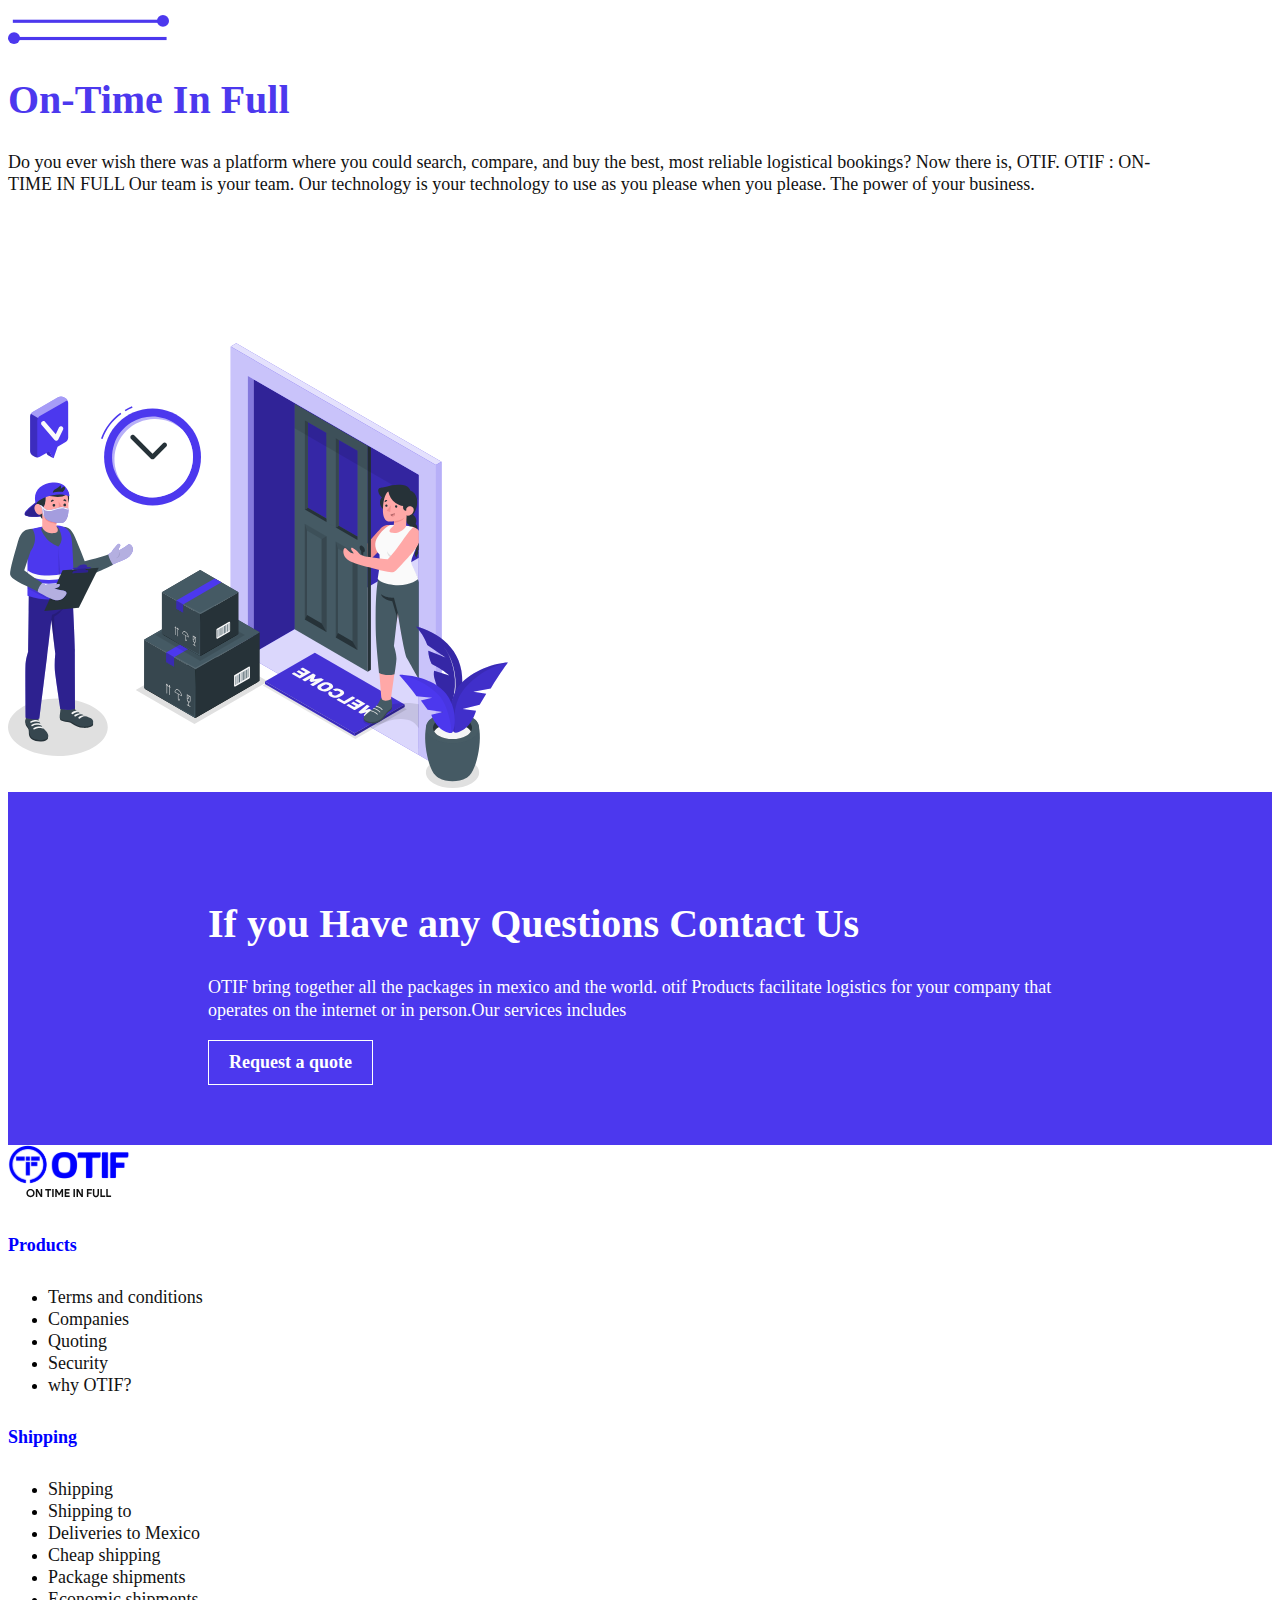
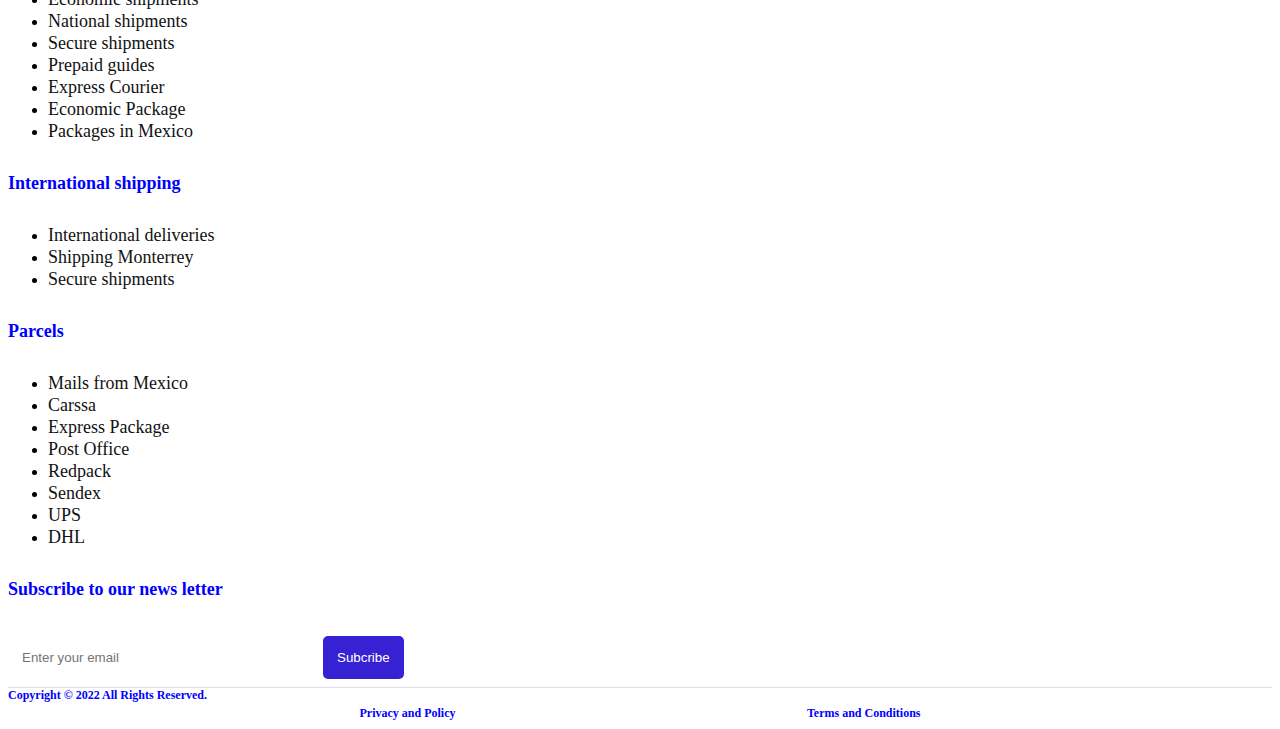
<file: Pages/Products/Products.html>
<!doctype html>
<html lang="en">
  <head>
    <meta charset="utf-8">
    <meta http-equiv="X-UA-Compatible" content="IE-edge">
    <meta name="viewport" content="width=device-width, initial-scale=1">
    <title>OTIF | On time in full</title>
    <link href="https://cdn.jsdelivr.net/npm/bootstrap@5.0.2/dist/css/bootstrap.min.css" rel="stylesheet" integrity="sha384-EVSTQN3/azprG1Anm3QDgpJLIm9Nao0Yz1ztcQTwFspd3yD65VohhpuuCOmLASjC" crossorigin="anonymous">
    <link rel="stylesheet" href="https://fonts.googleapis.com/css?family=Sofia">
    <link rel="stylesheet" href="/Pages/Products/Products.css">
    
  </head>
  <body>
    <header id="heading">
      <nav class="navbar navbar-expand-lg" id="top-bar" >
        <div class="container">
          <div class="collapse navbar-collapse" id="navbarSupportedContent">
            <ul class="nav navbar-nav ms-auto my-1">
              <li class="nav-item">
                <a class="nav-link" href="#">Help</a>
              </li>
              <li class="nav-item">
                <a class="nav-link" href="#">Sign In</a>
              </li>
              <li class="nav-item">
                <a class="nav-link dropdown-toggle" href="#">
                  <img src="/Assets/Img/usa.png" alt="">
                  English
                </a>
              </li>
            </ul>
          </div>
        </div>
      </nav>
    </header>
    <section id="hero">
      <nav class="navbar navbar-expand-lg transparent">
        <div class="container">
          <a class="navbar-brand" href="#">
            <img src="/Assets/Img/otif.png" alt="logo">
          </a>
          <button class="navbar-toggler" type="button" data-bs-toggle="collapse" data-bs-target="#navbarSupportedContent" aria-controls="navbarSupportedContent" aria-expanded="false" aria-label="Toggle navigation">
            <span class="navbar-toggler-icon"></span>
          </button>
          <div class="collapse navbar-collapse" id="navbarSupportedContent">
            <ul class="navbar-nav me-auto ms-4 mb-2 mb-lg-0">
              <li class="nav-item">
                <a class="nav-link active" aria-current="page" href="#">Products</a>
              </li>
              <li class="nav-item">
                <a class="nav-link dropdown-toggle" href="/Pages/UseCases/UseCases.html">Use cases</a>
              </li>
              <li class="nav-item">
                <a class="nav-link dropdown-toggle" href="#">Resources</a>
              </li>
              <li class="nav-item">
                <a class="nav-link dropdown-toggle" href="#">Company</a>
              </li>
            </ul>
          </div>
        </div>
      </nav>
      <div class="container hero-section">
        <div class="row">
          <div class="col">
            <div class="hero-column1">
              <img src="/Assets/Img/Frame 1000002749.png" alt="">
              <h1>OPTIMIZATION OF GLOBAL SUPPLY CHAIN</h1>
              <p>
                OTIF is the next dimension of consolidation, orchestration, and optimization of the global supply chain networks, 
                integrating different production enterprises and logistics providers for your convenience. 
              </p>
              <button>Start</button>
            </div>
          </div>
          <div class="col">
            <div class="hero-column2">
              <img src="/Assets/Svg/Rectangle.svg" class="figure-img img-fluid" alt="">
            </div>
          </div>
        </div>   
      </div>
    </section>
    <section>
      <div class="container">
        <div class="row">
          <div class="col-md-6">
            <div class="headerText">
              <img src="/Assets/Svg/Group 1000003013.svg" alt="">
              <h1>Data Driven</h1>
              <p>
                We decided to use technology in logistics to habilitate transparent, data-driven, and easy 
                decisions for your business. Our technology is your business’ competitive advantage.
                This brings decisions into the user’s hands. Users choose to their company’s 
                convenience the times, prices, and modalities that they need and want. 
              </p>
            </div>
          </div>
          <div class="col-md-6">
            <div class="columnImage">
              <img src="/Assets/Svg/rafiki.svg" class="figure-img img-fluid" alt="">
            </div>
          </div>
      </div>
    </section>
    <section>
      <div class="container">
        <div class="row">
          <div class="col-md-6">
            <div class="columnImage">
              <img src="/Assets/Svg/amico.svg" class="figure-img img-fluid" alt="">
            </div>
          </div>
          <div class="col-md-6">
            <div class="headerText">
              <img src="/Assets/Svg/Group 1000003013.svg" alt="">
              <h1>Efficiency and Transparency</h1>
              <p>
                OTIF is a platform that can smoothly and flexibly integrate all parties across multiple supply chains, 
                enabling the formation of modular services for your needs, maximizing your efficiency, and reducing your costs. 
              </p>
            </div>
          </div>
      </div>
    </section>
    <section>
      <div class="container">
        <div class="row">
          <div class="col-md-6">
            <div class="headerText">
              <img src="/Assets/Svg/Group 1000003013.svg" alt="">
              <h1>On-Time  In Full</h1>
              <p>
                Do you ever wish there was a platform where you could search, compare, and buy the best, most reliable logistical bookings? 
                Now there is, OTIF. 
                OTIF : ON-TIME IN FULL 
                Our team is your team. 
                Our technology is your technology to use as you please when you please. 
                The power of your business. 
              </p>
            </div>
          </div>
          <div class="col-md-6">
            <div class="columnImage">
              <img src="/Assets/Svg/Group 1000003032.svg" class="figure-img img-fluid" alt="">
            </div>
          </div>
      </div>
    </section>
    <section id="contact">
      <div class="container">
        <div class="row">
          <div class="col-lg-8 col-md-6">
            <div class="contactText">
              <h1>
                If you Have any Questions  Contact Us  
              </h1>
              <p>
                OTIF bring together all the packages in mexico and the world.
                otif Products facilitate logistics for your company that operates on the internet or in person.Our services includes
              </p>
            </div>
          </div>
          <div class="col-lg-4 col-md-6" style="margin: auto;">
            <div class="contactButton">
              <button>
                Request a quote
              </button>
            </div>
          </div>
        </div>
      </div>
    </section>

    <footer class="bg-light text-center text-lg-start">
      <div class="container p-4">
        <div class="row my-4">
          <div class="col">
            <img src="/Assets/Svg/Group 8.svg" class="figure-img img-fluid" alt="">
          </div>
        </div>
        <div class="row">
          <div class="col-lg-2 col-md-6 mb-4 mb-md-0">
            <h5 class="textHeader">Products</h5>
    
            <ul class="list-unstyled mb-0">
              <li>
                <a href="#!" class="text-link">Terms and conditions</a>
              </li>
              <li>
                <a href="#!" class="text-link">Companies</a>
              </li>
              <li>
                <a href="#!" class="text-link">Quoting</a>
              </li>
              <li>
                <a href="#!" class="text-link">Security</a>
              </li>
              <li>
                <a href="#!" class="text-link">why OTIF?</a>
              </li>
            </ul>
          </div>
          
          <div class="col-lg-2 col-md-6 mb-4 mb-md-0">
            <h5 class="textHeader">Shipping</h5>
    
            <ul class="list-unstyled mb-0">
              <li>
                <a href="#!" class="text-link">Shipping</a>
              </li>
              <li>
                <a href="#!" class="text-link">Shipping to</a>
              </li>
              <li>
                <a href="#!" class="text-link">Deliveries to Mexico</a>
              </li>
              <li>
                <a href="#!" class="text-link">Cheap shipping</a>
              </li>
              <li>
                <a href="#!" class="text-link">Package shipments</a>
              </li>
              <li>
                <a href="#!" class="text-link">Economic shipments</a>
              </li>
              <li>
                <a href="#!" class="text-link">National shipments</a>
              </li>
              <li>
                <a href="#!" class="text-link">Secure shipments</a>
              </li>
              <li>
                <a href="#!" class="text-link">Prepaid guides</a>
              </li>
              <li>
                <a href="#!" class="text-link">Express Courier</a>
              </li>
              <li>
                <a href="#!" class="text-link">Economic Package</a>
              </li>
              <li>
                <a href="#!" class="text-link">Packages in Mexico</a>
              </li>
            </ul>
          </div>
       
          <div class="col-lg-2 col-md-6 mb-4 mb-md-0">
            <h5 class="textHeader">International shipping</h5>
    
            <ul class="list-unstyled mb-0">
              <li>
                <a href="#!" class="text-link">International deliveries</a>
              </li>
              <li>
                <a href="#!" class="text-link">Shipping Monterrey</a>
              </li>
              <li>
                <a href="#!" class="text-link">Secure shipments</a>
              </li>
            </ul>
          </div>

          <div class="col-lg-2 col-md-6 mb-4 mb-md-0">
            <h5 class="textHeader">Parcels</h5>
    
            <ul class="list-unstyled mb-0">
              <li>
                <a href="#!" class="text-link">Mails from Mexico</a>
              </li>
              <li>
                <a href="#!" class="text-link">Carssa</a>
              </li>
              <li>
                <a href="#!" class="text-link">Express Package</a>
              </li>
              <li>
                <a href="#!" class="text-link">Post Office</a>
              </li>
              <li>
                <a href="#!" class="text-link">Redpack</a>
              </li>
              <li>
                <a href="#!" class="text-link">Sendex</a>
              </li>
              <li>
                <a href="#!" class="text-link">UPS</a>
              </li>
              <li>
                <a href="#!" class="text-link">DHL</a>
              </li>
            </ul>
          </div>
       
          <div class="col-lg-4 col-md-6 mb-4 mb-md-0">
            <h5 class="textHeader">Subscribe to our news letter</h5>
            
            <div class="subcribe">
              <form class="d-flex">
                <input class="form-control email-input" type="email" placeholder="Enter your email" aria-label="email">
                <button style="background: #3722D3; color: #fff; border-radius: 5px; padding: 14px; border:none;" type="submit">Subcribe</button>
              </form>
            </div>

          </div>
        </div>
      </div>
      <div class="mt-5" style="border-top: 1px solid rgba(60, 99, 176, 0.2);">

      </div>
      <div class="container" >
        <div class="row">
          <div class="col-md-4 p-3">
            Copyright © 2022 All Rights Reserved.
          </div>
          <div class="col-md-8 copyright-list">
            <div><a class="listing" href="">Privacy and Policy</a></div>
            <div><a class="listing" href="">Terms and Conditions</a></div>
          </div>
        </div>
        </div>
        
    </footer>
    <button
        type="button"
        class="top-button"
        id="btn-back-to-top"
        >
        <svg xmlns="http://www.w3.org/2000/svg" width="20" height="16" fill="#0000ff" class="bi bi-arrow-up" viewBox="0 0 16 16">
          <path fill-rule="evenodd" d="M8 15a.5.5 0 0 0 .5-.5V2.707l3.146 3.147a.5.5 0 0 0 .708-.708l-4-4a.5.5 0 0 0-.708 0l-4 4a.5.5 0 1 0 .708.708L7.5 2.707V14.5a.5.5 0 0 0 .5.5z"/>
        </svg>
    </button>

    <script src="/Pages/Products/Products.js"></script>
    <script src="https://cdn.jsdelivr.net/npm/bootstrap@5.0.2/dist/js/bootstrap.bundle.min.js" ></script>
  </body>
</html>
</file>
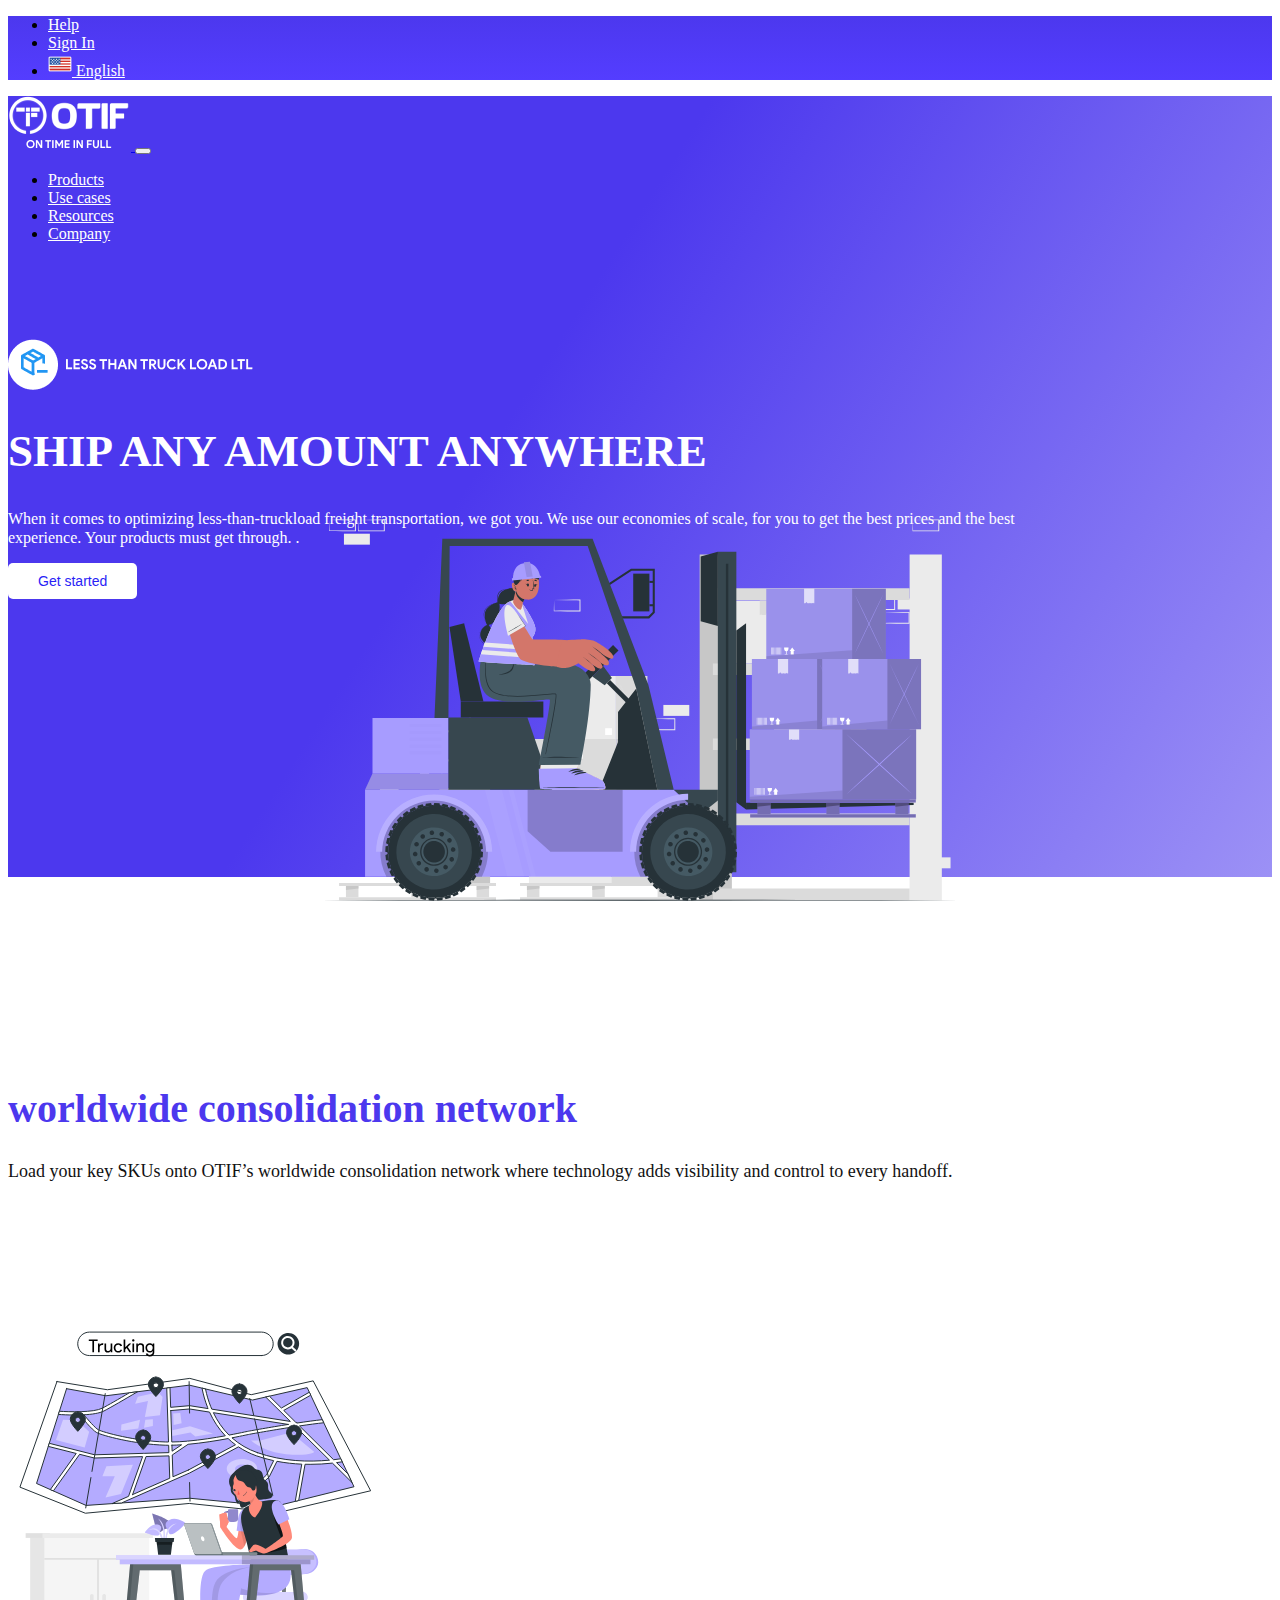
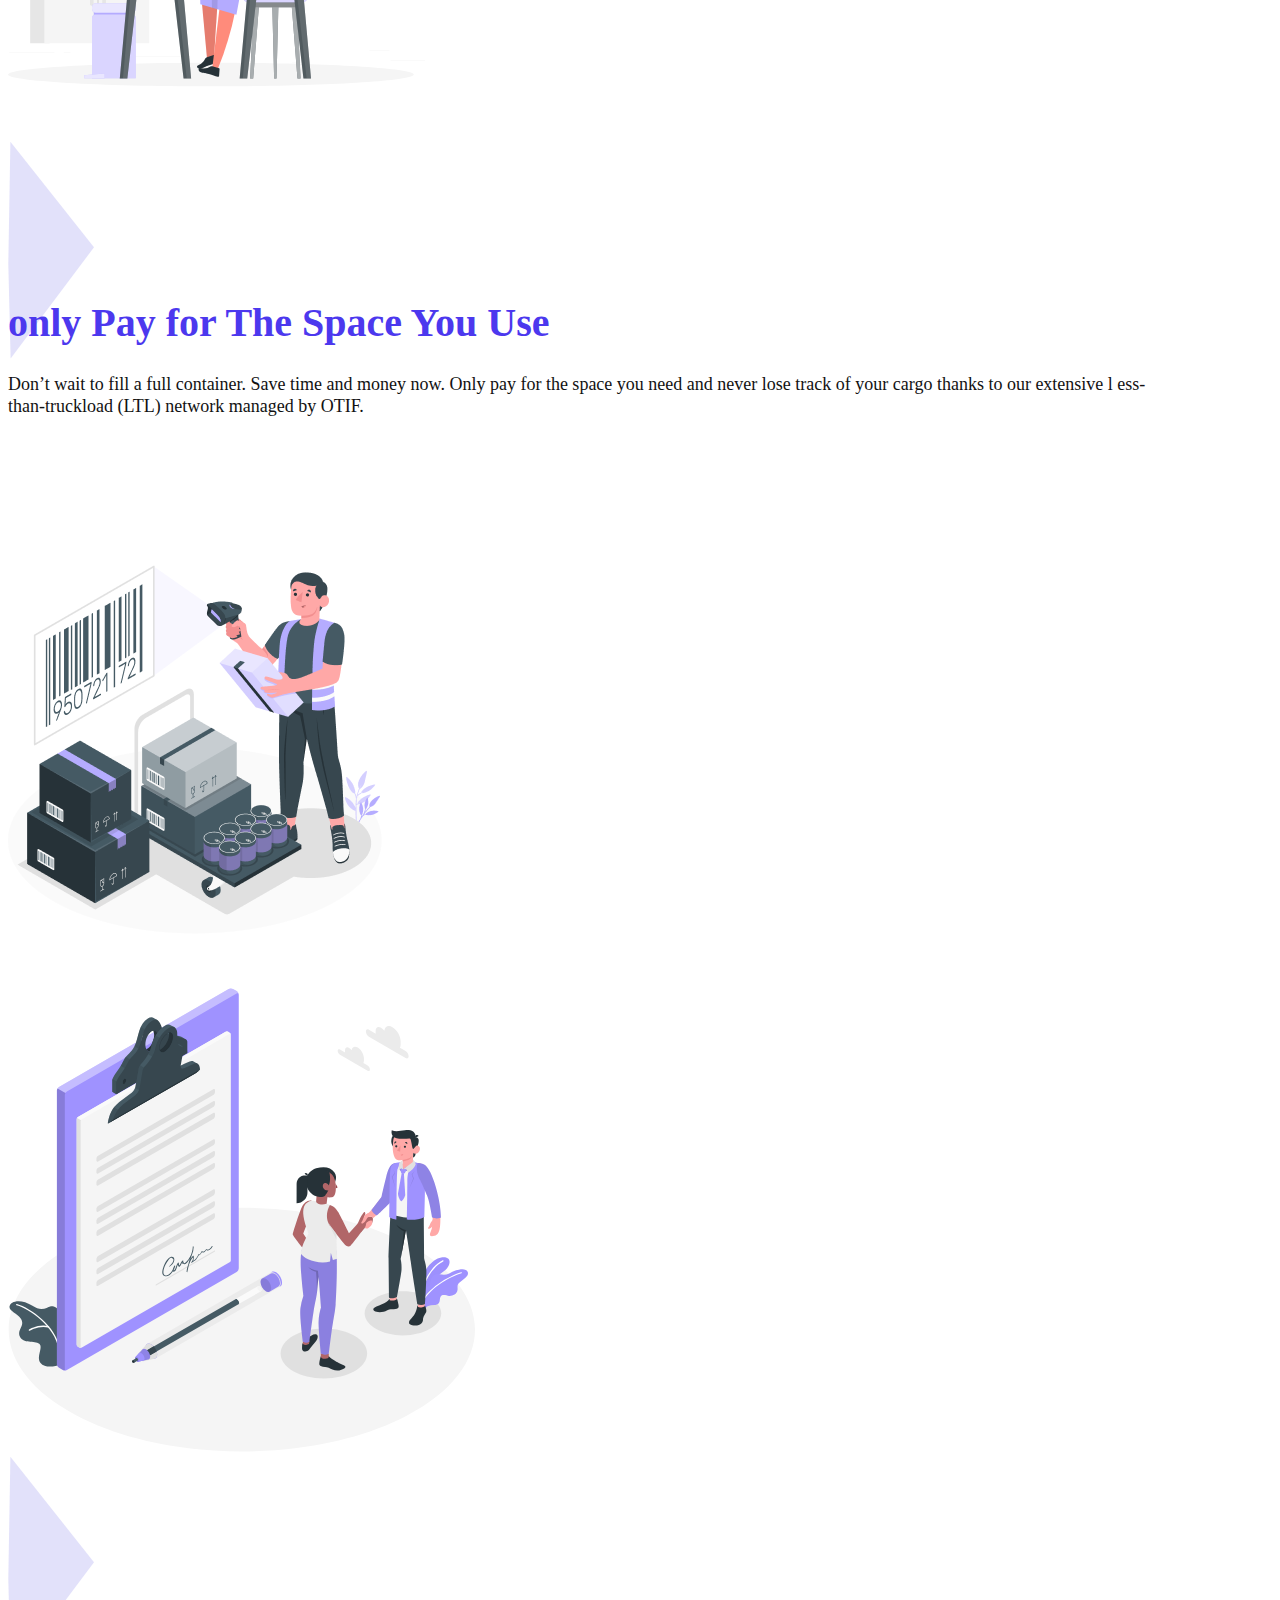
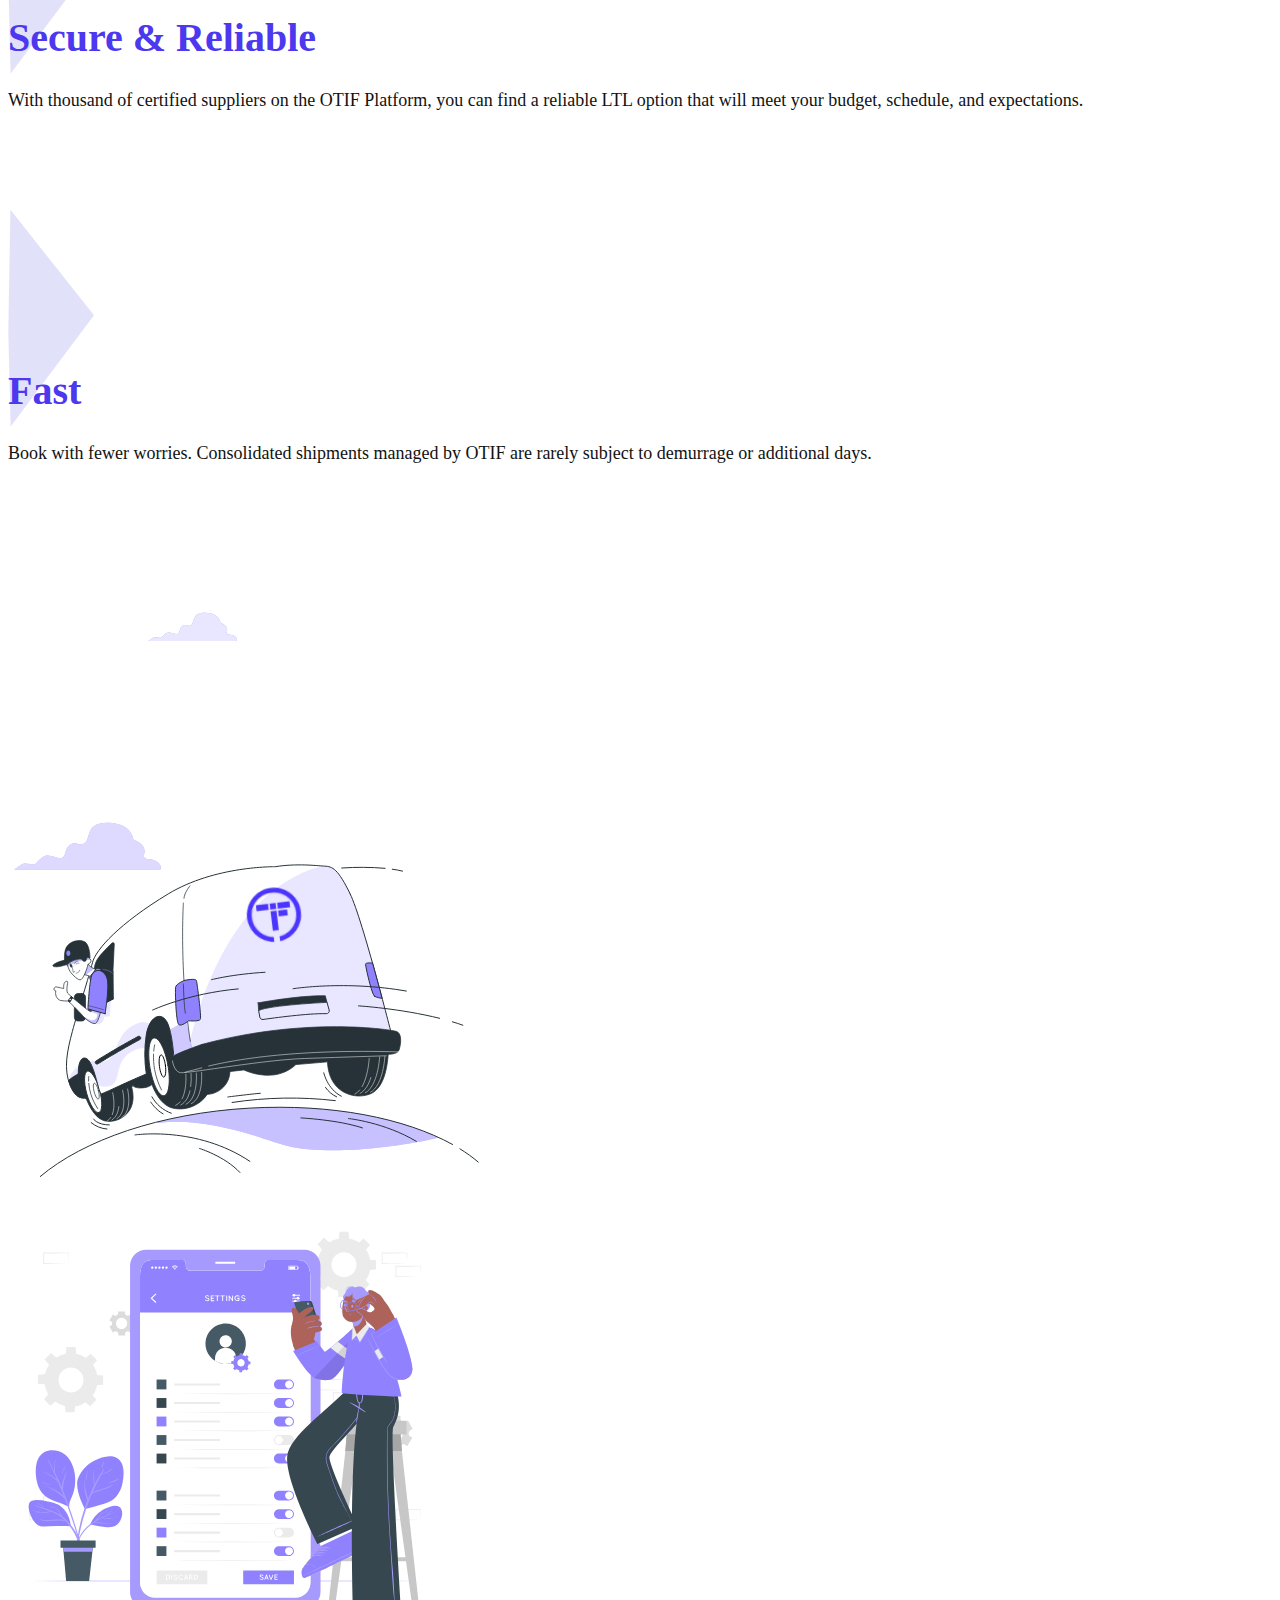
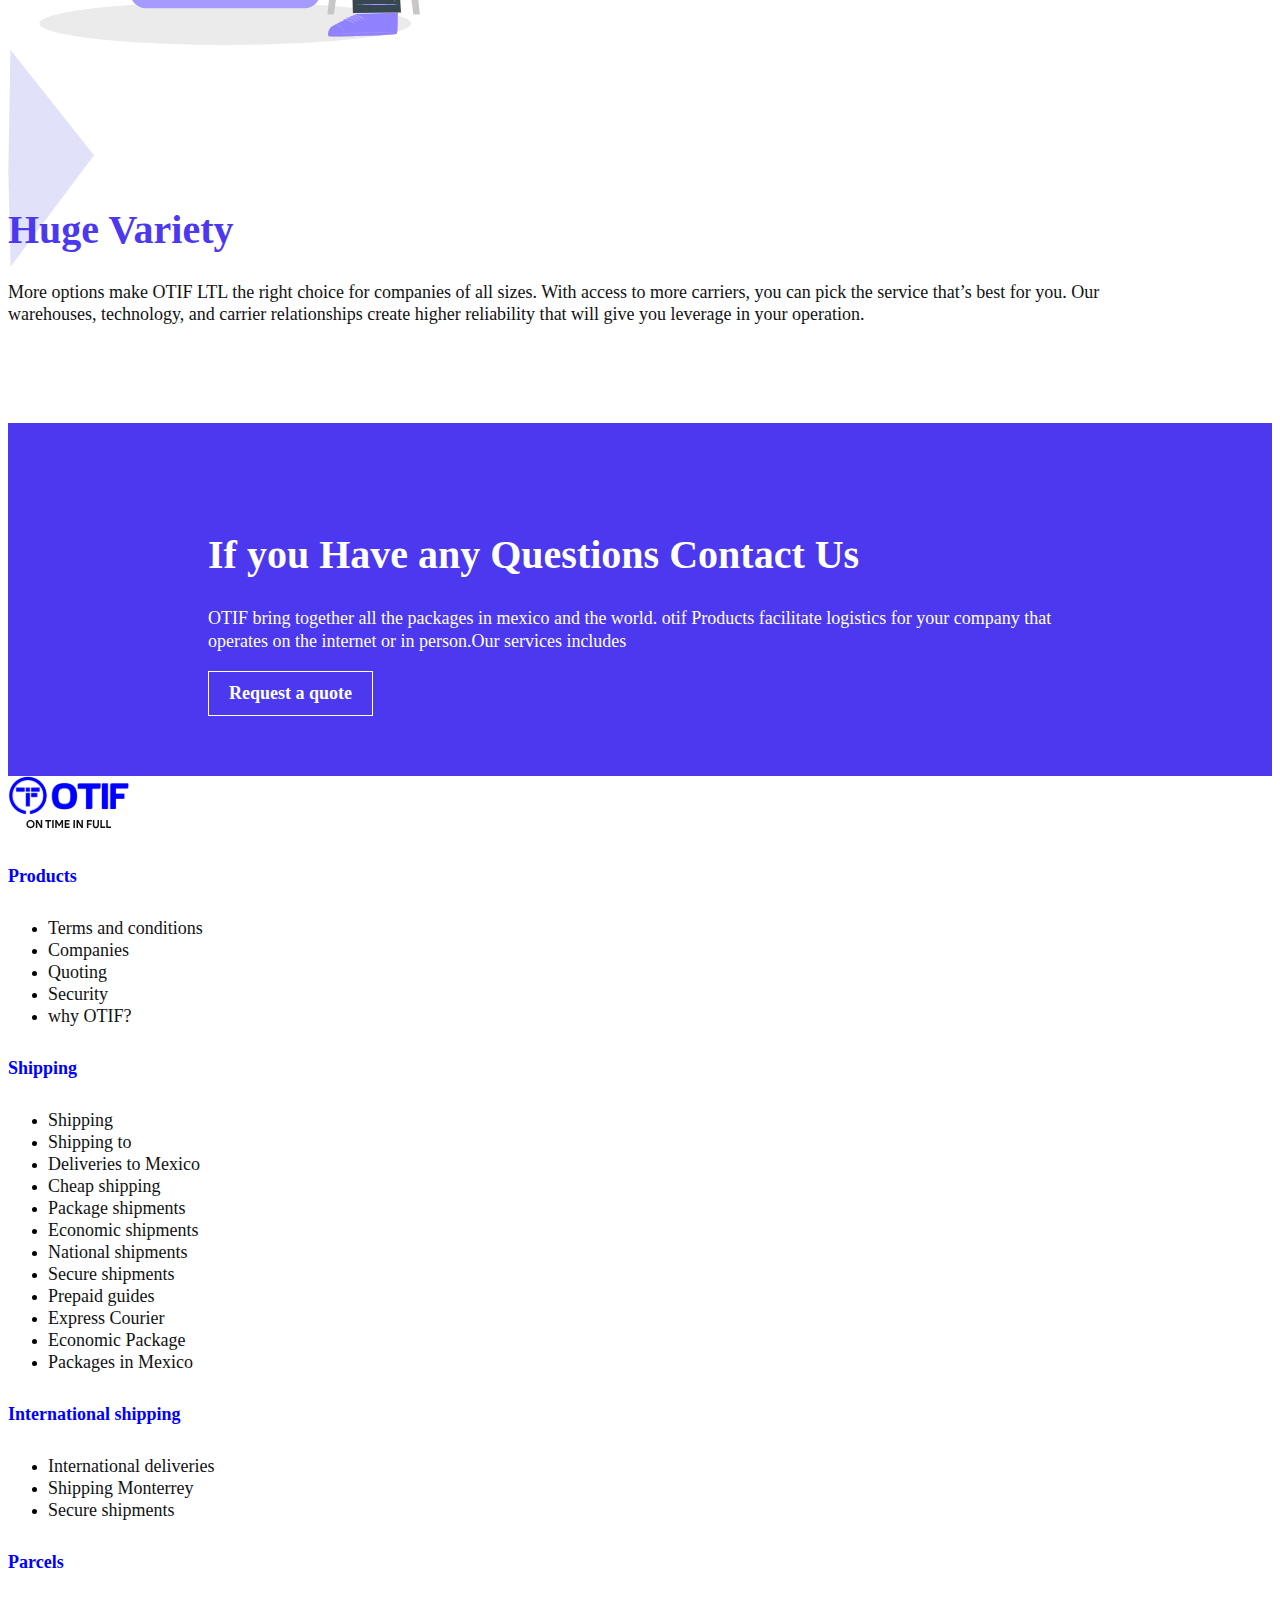
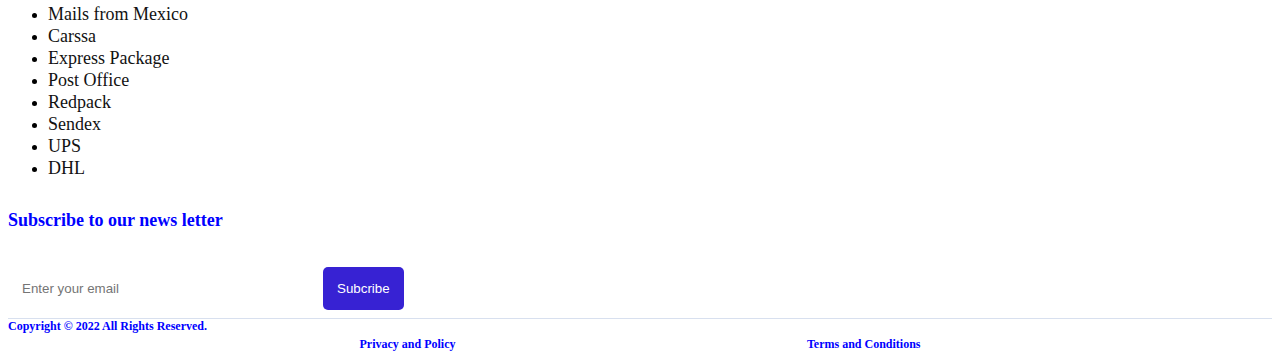
<file: Pages/Resources/Resources.html>
<!doctype html>
<html lang="en">
  <head>
    <meta charset="utf-8">
    <meta http-equiv="X-UA-Compatible" content="IE-edge">
    <meta name="viewport" content="width=device-width, initial-scale=1">
    <title>OTIF | On time in full</title>
    <link href="https://cdn.jsdelivr.net/npm/bootstrap@5.0.2/dist/css/bootstrap.min.css" rel="stylesheet" integrity="sha384-EVSTQN3/azprG1Anm3QDgpJLIm9Nao0Yz1ztcQTwFspd3yD65VohhpuuCOmLASjC" crossorigin="anonymous">
    <link rel="stylesheet" href="https://fonts.googleapis.com/css?family=Sofia">
    <link rel="stylesheet" href="/Pages/Products/Products.css">
    
  </head>
  <body>
    <header id="heading">
      <nav class="navbar navbar-expand-lg" id="top-bar" >
        <div class="container">
          <div class="collapse navbar-collapse" id="navbarSupportedContent">
            <ul class="nav navbar-nav ms-auto my-1">
              <li class="nav-item">
                <a class="nav-link" href="#">Help</a>
              </li>
              <li class="nav-item">
                <a class="nav-link" href="#">Sign In</a>
              </li>
              <li class="nav-item">
                <a class="nav-link dropdown-toggle" href="#">
                  <img src="/Assets/Img/usa.png" alt="">
                  English
                </a>
              </li>
            </ul>
          </div>
        </div>
      </nav>
    </header>
    <section id="hero">
      <nav class="navbar navbar-expand-lg transparent">
        <div class="container">
          <a class="navbar-brand" href="#">
            <img src="/Assets/Img/otif.png" alt="logo">
          </a>
          <button class="navbar-toggler" type="button" data-bs-toggle="collapse" data-bs-target="#navbarSupportedContent" aria-controls="navbarSupportedContent" aria-expanded="false" aria-label="Toggle navigation">
            <span class="navbar-toggler-icon"></span>
          </button>
          <div class="collapse navbar-collapse" id="navbarSupportedContent">
            <ul class="navbar-nav me-auto ms-4 mb-2 mb-lg-0">
              <li class="nav-item">
                <a class="nav-link active" aria-current="page" href="index.html">Products</a>
              </li>
              <li class="nav-item">
                <a class="nav-link dropdown-toggle" href="/Pages/UseCases/UseCases.html">Use cases</a>
              </li>
              <li class="nav-item">
                <a class="nav-link dropdown-toggle" href="/Pages/Resources/Resources.html">Resources</a>
              </li>
              <li class="nav-item">
                <a class="nav-link dropdown-toggle" href="#">Company</a>
              </li>
            </ul>
          </div>
        </div>
      </nav>
      <div class="container hero-section">
        <div class="row">
          <div class="col">
            <div class="hero-column1">
              <img src="/Assets/Svg/Frame 1000002750.png" alt="">
              <h1>SHIP ANY AMOUNT ANYWHERE</h1>
              <p>
                When it comes to optimizing less-than-truckload freight transportation, we got you. 

                We use our economies of scale, for you to get the best prices and the best experience.  Your products must get through. 
. 
              </p>
              <button>Get started</button>
            </div>
          </div>
          <div class="col" style="display: flex; align-items: center; justify-content: center;">
            <div class="hero-column2" >
              <img src="/Assets/Svg/shipment.svg" class="figure-img img-fluid" alt="">
            </div>
          </div>
        </div>   
      </div>
    </section>
    <section class="my-5" style="padding-top: 50px;">
        <div class="container">
          <div class="row">
            <div class="col-md-6">
              <div class="headerText">
                <h1 class="mb-5">worldwide consolidation network </h1>
                <p>
                    Load your key SKUs onto OTIF’s worldwide consolidation network where technology adds visibility and control to every handoff.
                </p>
              </div>
            </div>
            <div class="col-md-6">
              <div class="columnImage">
                <img src="/Assets/Svg/rafiki copy.svg" class="figure-img img-fluid" alt="">
              </div>
            </div>
        </div>
      </section>
    <section class="my-5" style="padding-top: 50px;">
        <div class="container">
          <div class="row">
            <div class="col-md-6" style="background-image: url('/Assets/Svg/Triangle.svg'); background-repeat: no-repeat;">
              <div class="headerText">
                <h1 class="mb-5">only Pay for The Space You Use</h1>
                <p>
                    Don’t wait to fill a full container. Save time and money now. 
                    Only pay for the space you need and never lose track of your cargo thanks to our extensive l
                    ess-than-truckload (LTL) network managed by OTIF.

                </p>
              </div>
            </div>
            <div class="col-md-6">
              <div class="columnImage">
                <img src="/Assets/Svg/barcode.png" class="figure-img img-fluid" alt="">
              </div>
            </div>
        </div>
      </section>
      <section class="my-5">
        <div class="container">
          <div class="row">
            <div class="col-md-6" >
              <div class="columnImage">
                <img src="/Assets/Svg/secure.svg" class="figure-img img-fluid" alt="">
              </div>
            </div>
            <div class="col-md-6" style="background-image: url('/Assets/Svg/Triangle.svg'); background-repeat: no-repeat;">
              <div class="headerText">
                <h1 class="mb-5">Secure & Reliable</h1>
                <p>
                    With thousand of certified suppliers on the OTIF Platform, 
                    you can find a reliable LTL option that will meet your budget, schedule, and expectations.
                </p>
              </div>
            </div>
        </div>
      </section>
      <section class="my-5">
        <div class="container">
          <div class="row">
            <div class="col-md-6" style="background-image: url('/Assets/Svg/Triangle.svg'); background-repeat: no-repeat;">
              <div class="headerText">
                <h1 class="mb-5">Fast</h1>
                <p>
                    Book with fewer worries. 
                    Consolidated shipments managed by OTIF are rarely subject to demurrage or additional days.
                </p>
              </div>
            </div>
            <div class="col-md-6">
              <div class="columnImage">
                <img src="/Assets/Svg/bus.svg" class="figure-img img-fluid" alt="">
              </div>
            </div>
        </div>
      </section>
      <section class="my-5">
        <div class="container">
          <div class="row">
            <div class="col-md-6" >
              <div class="columnImage">
                <img src="/Assets/Svg/personal.svg" class="figure-img img-fluid" alt="">
              </div>
            </div>
            <div class="col-md-6" style="background-image: url('/Assets/Svg/Triangle.svg'); background-repeat: no-repeat;">
              <div class="headerText">
                <h1 class="mb-5">Huge Variety</h1>
                <p>
                    More options make OTIF LTL the right choice for companies of all sizes. With access to more carriers, you can pick the service that’s best for you. Our warehouses, 
                    technology, and carrier relationships create higher reliability that will give you leverage in your operation.  
                </p>
              </div>
            </div>
        </div>
      </section>
      <section id="contact">
        <div class="container">
          <div class="row">
            <div class="col-lg-8 col-md-6">
              <div class="contactText">
                <h1>
                  If you Have any Questions  Contact Us  
                </h1>
                <p>
                  OTIF bring together all the packages in mexico and the world.
                  otif Products facilitate logistics for your company that operates on the internet or in person.Our services includes
                </p>
              </div>
            </div>
            <div class="col-lg-4 col-md-6" style="margin: auto;">
              <div class="contactButton">
                <button>
                  Request a quote
                </button>
              </div>
            </div>
          </div>
        </div>
      </section>
  
      <footer class="bg-light text-center text-lg-start">
        <div class="container p-4">
          <div class="row my-4">
            <div class="col">
              <img src="/Assets/Svg/Group 8.svg" class="figure-img img-fluid" alt="">
            </div>
          </div>
          <div class="row">
            <div class="col-lg-2 col-md-6 mb-4 mb-md-0">
              <h5 class="textHeader">Products</h5>
      
              <ul class="list-unstyled mb-0">
                <li>
                  <a href="#!" class="text-link">Terms and conditions</a>
                </li>
                <li>
                  <a href="#!" class="text-link">Companies</a>
                </li>
                <li>
                  <a href="#!" class="text-link">Quoting</a>
                </li>
                <li>
                  <a href="#!" class="text-link">Security</a>
                </li>
                <li>
                  <a href="#!" class="text-link">why OTIF?</a>
                </li>
              </ul>
            </div>
            
            <div class="col-lg-2 col-md-6 mb-4 mb-md-0">
              <h5 class="textHeader">Shipping</h5>
      
              <ul class="list-unstyled mb-0">
                <li>
                  <a href="#!" class="text-link">Shipping</a>
                </li>
                <li>
                  <a href="#!" class="text-link">Shipping to</a>
                </li>
                <li>
                  <a href="#!" class="text-link">Deliveries to Mexico</a>
                </li>
                <li>
                  <a href="#!" class="text-link">Cheap shipping</a>
                </li>
                <li>
                  <a href="#!" class="text-link">Package shipments</a>
                </li>
                <li>
                  <a href="#!" class="text-link">Economic shipments</a>
                </li>
                <li>
                  <a href="#!" class="text-link">National shipments</a>
                </li>
                <li>
                  <a href="#!" class="text-link">Secure shipments</a>
                </li>
                <li>
                  <a href="#!" class="text-link">Prepaid guides</a>
                </li>
                <li>
                  <a href="#!" class="text-link">Express Courier</a>
                </li>
                <li>
                  <a href="#!" class="text-link">Economic Package</a>
                </li>
                <li>
                  <a href="#!" class="text-link">Packages in Mexico</a>
                </li>
              </ul>
            </div>
         
            <div class="col-lg-2 col-md-6 mb-4 mb-md-0">
              <h5 class="textHeader">International shipping</h5>
      
              <ul class="list-unstyled mb-0">
                <li>
                  <a href="#!" class="text-link">International deliveries</a>
                </li>
                <li>
                  <a href="#!" class="text-link">Shipping Monterrey</a>
                </li>
                <li>
                  <a href="#!" class="text-link">Secure shipments</a>
                </li>
              </ul>
            </div>
  
            <div class="col-lg-2 col-md-6 mb-4 mb-md-0">
              <h5 class="textHeader">Parcels</h5>
      
              <ul class="list-unstyled mb-0">
                <li>
                  <a href="#!" class="text-link">Mails from Mexico</a>
                </li>
                <li>
                  <a href="#!" class="text-link">Carssa</a>
                </li>
                <li>
                  <a href="#!" class="text-link">Express Package</a>
                </li>
                <li>
                  <a href="#!" class="text-link">Post Office</a>
                </li>
                <li>
                  <a href="#!" class="text-link">Redpack</a>
                </li>
                <li>
                  <a href="#!" class="text-link">Sendex</a>
                </li>
                <li>
                  <a href="#!" class="text-link">UPS</a>
                </li>
                <li>
                  <a href="#!" class="text-link">DHL</a>
                </li>
              </ul>
            </div>
         
            <div class="col-lg-4 col-md-6 mb-4 mb-md-0">
              <h5 class="textHeader">Subscribe to our news letter</h5>
              
              <div class="subcribe">
                <form class="d-flex">
                  <input class="form-control email-input" type="email" placeholder="Enter your email" aria-label="email">
                  <button style="background: #3722D3; color: #fff; border-radius: 5px; padding: 14px; border:none;" type="submit">Subcribe</button>
                </form>
              </div>
  
            </div>
          </div>
        </div>
        <div class="mt-5" style="border-top: 1px solid rgba(60, 99, 176, 0.2);">
  
        </div>
        <div class="container" >
          <div class="row">
            <div class="col-md-4 p-3">
              Copyright © 2022 All Rights Reserved.
            </div>
            <div class="col-md-8 copyright-list">
              <div><a class="listing" href="">Privacy and Policy</a></div>
              <div><a class="listing" href="">Terms and Conditions</a></div>
            </div>
          </div>
          </div>
          
      </footer>
      <button
          type="button"
          class="top-button"
          id="btn-back-to-top"
          >
          <svg xmlns="http://www.w3.org/2000/svg" width="20" height="16" fill="#0000ff" class="bi bi-arrow-up" viewBox="0 0 16 16">
            <path fill-rule="evenodd" d="M8 15a.5.5 0 0 0 .5-.5V2.707l3.146 3.147a.5.5 0 0 0 .708-.708l-4-4a.5.5 0 0 0-.708 0l-4 4a.5.5 0 1 0 .708.708L7.5 2.707V14.5a.5.5 0 0 0 .5.5z"/>
          </svg>
      </button>
    

    <script src="/Pages/Resources/Resources.js"></script>
    <script src="https://cdn.jsdelivr.net/npm/bootstrap@5.0.2/dist/js/bootstrap.bundle.min.js" ></script>
  </body>
</html>
</file>
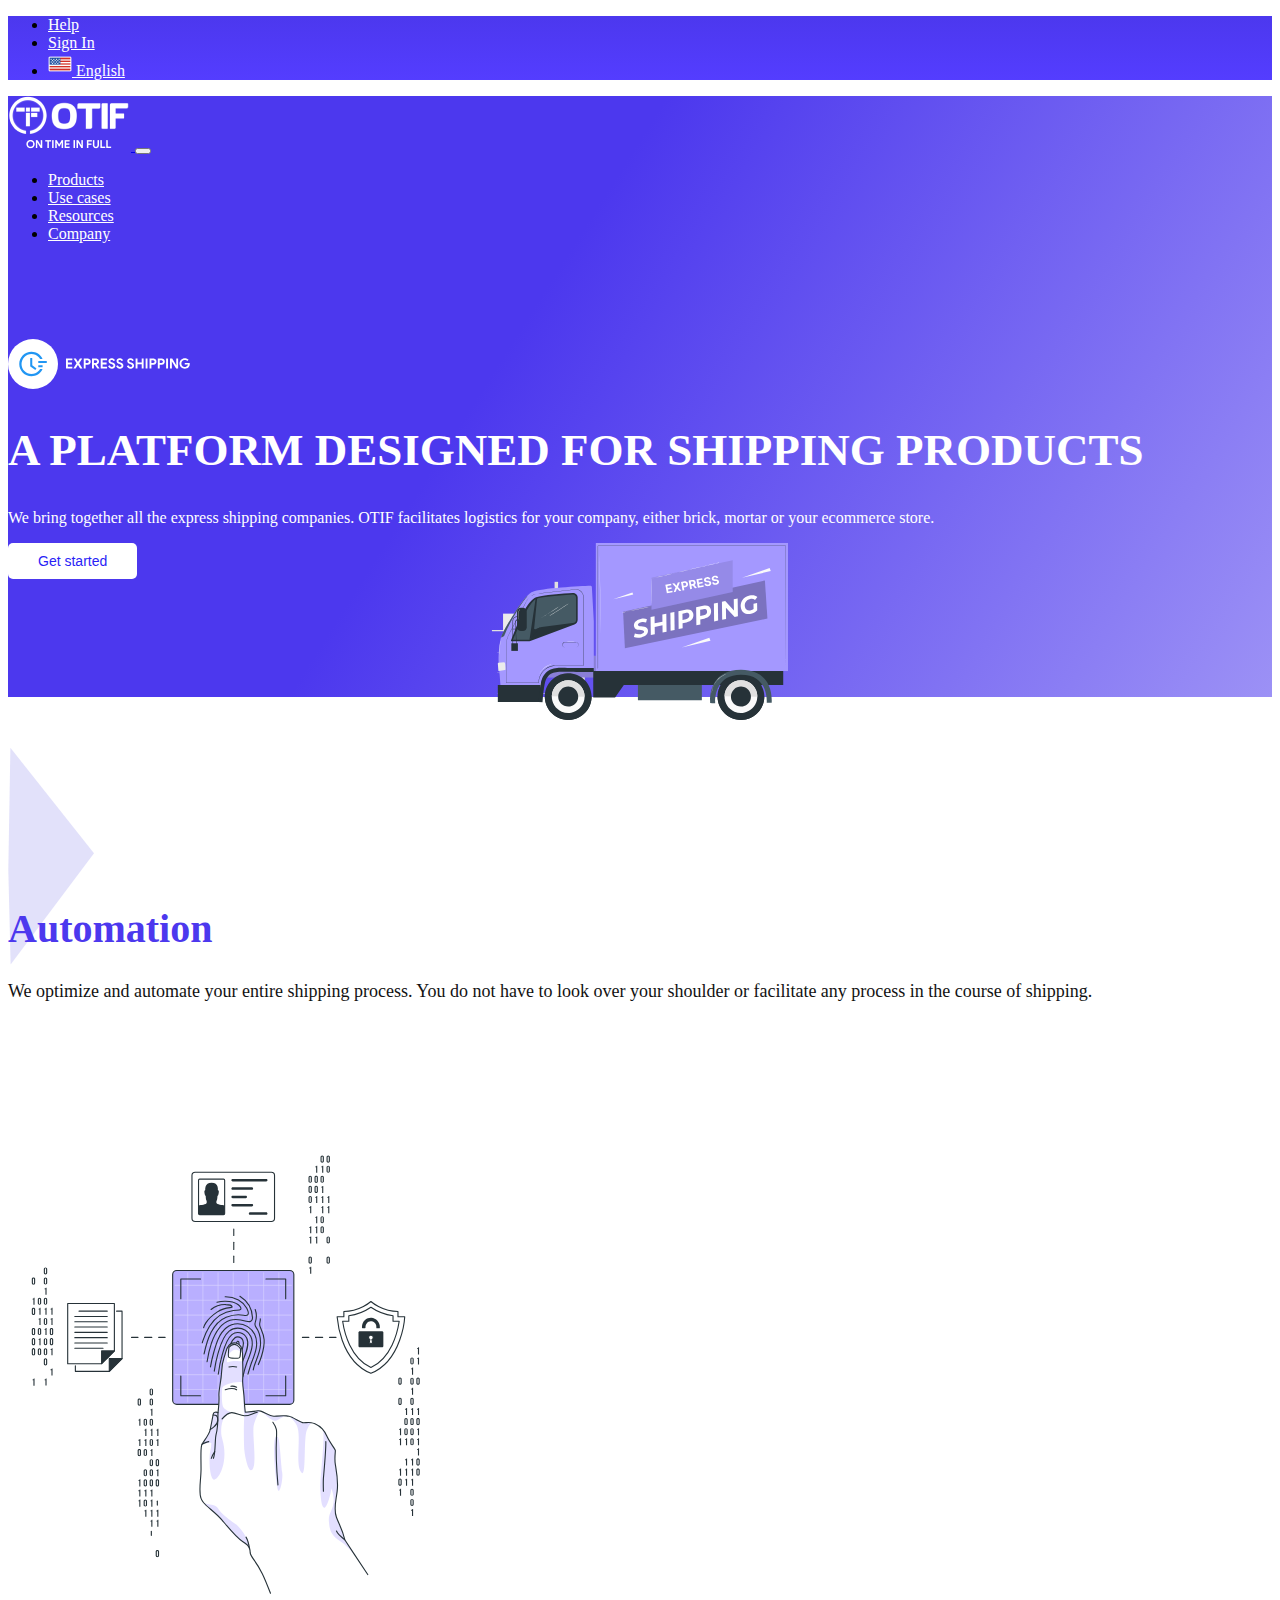
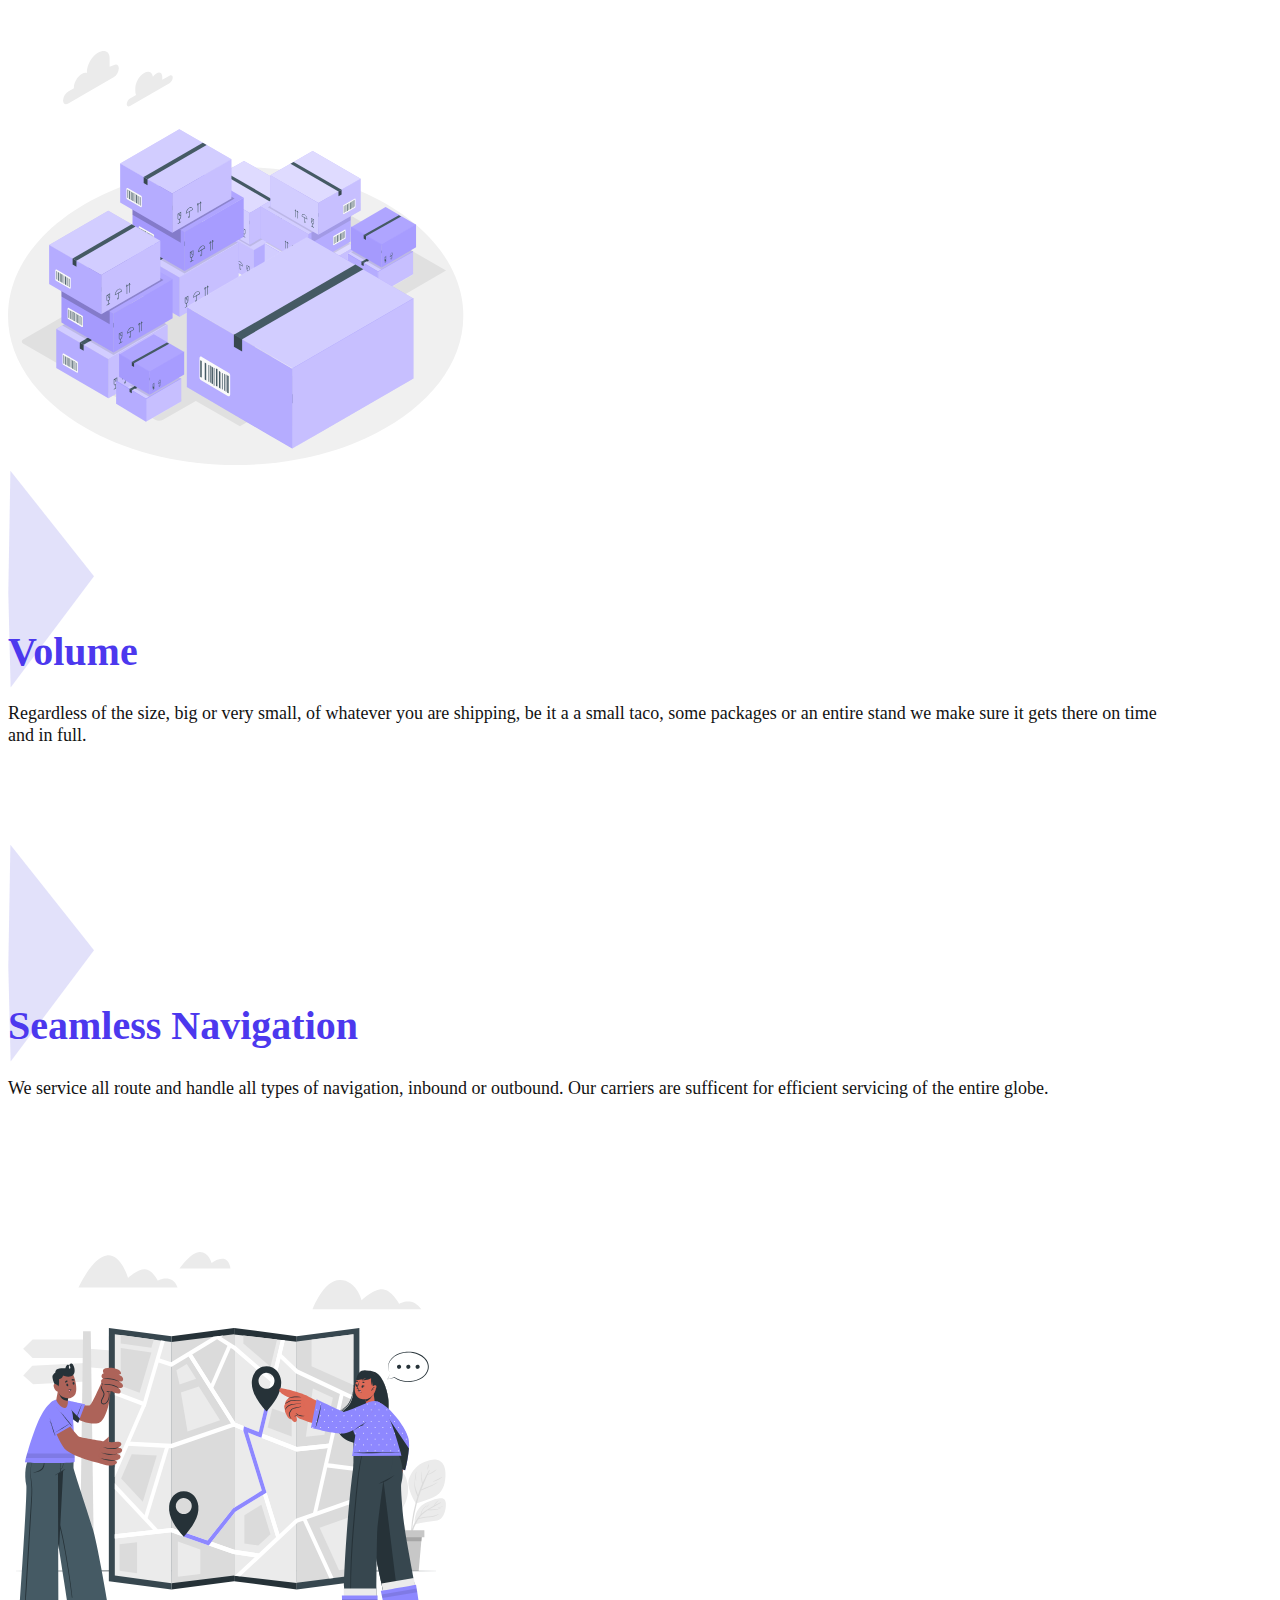
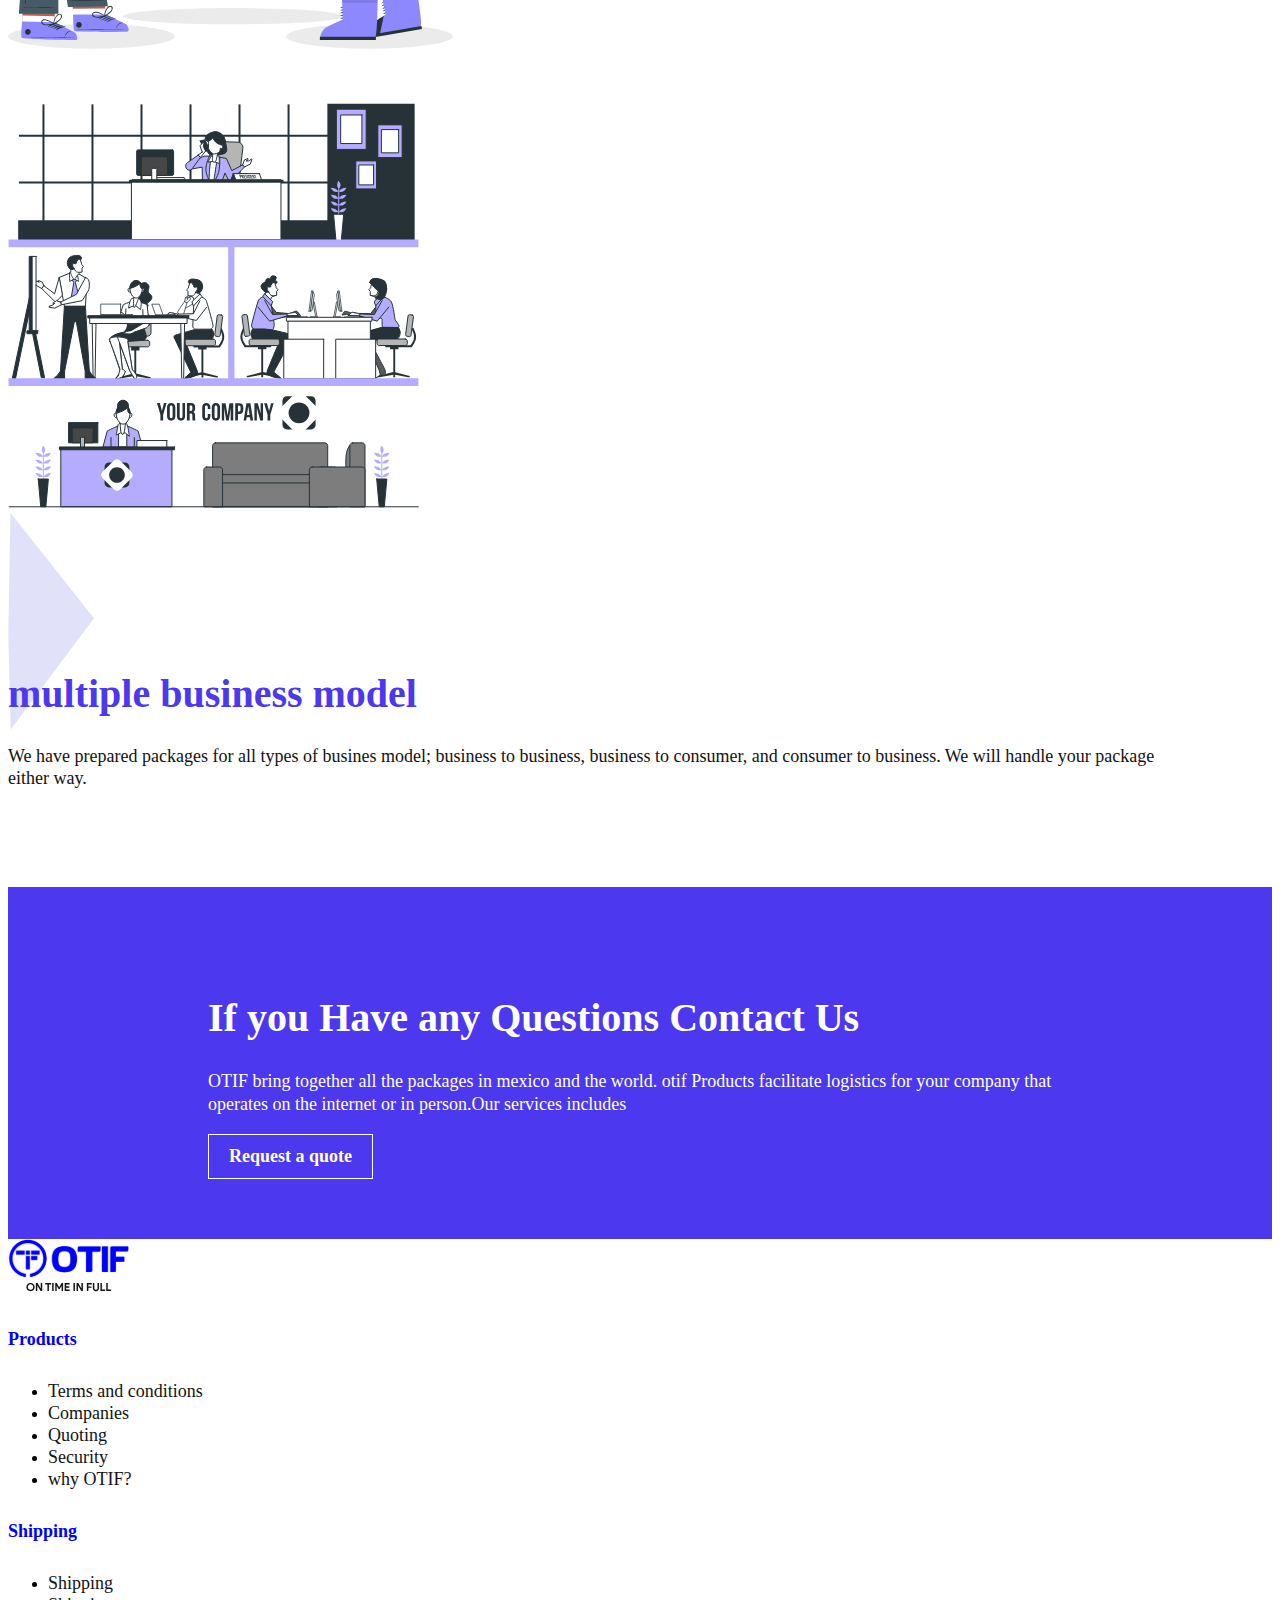
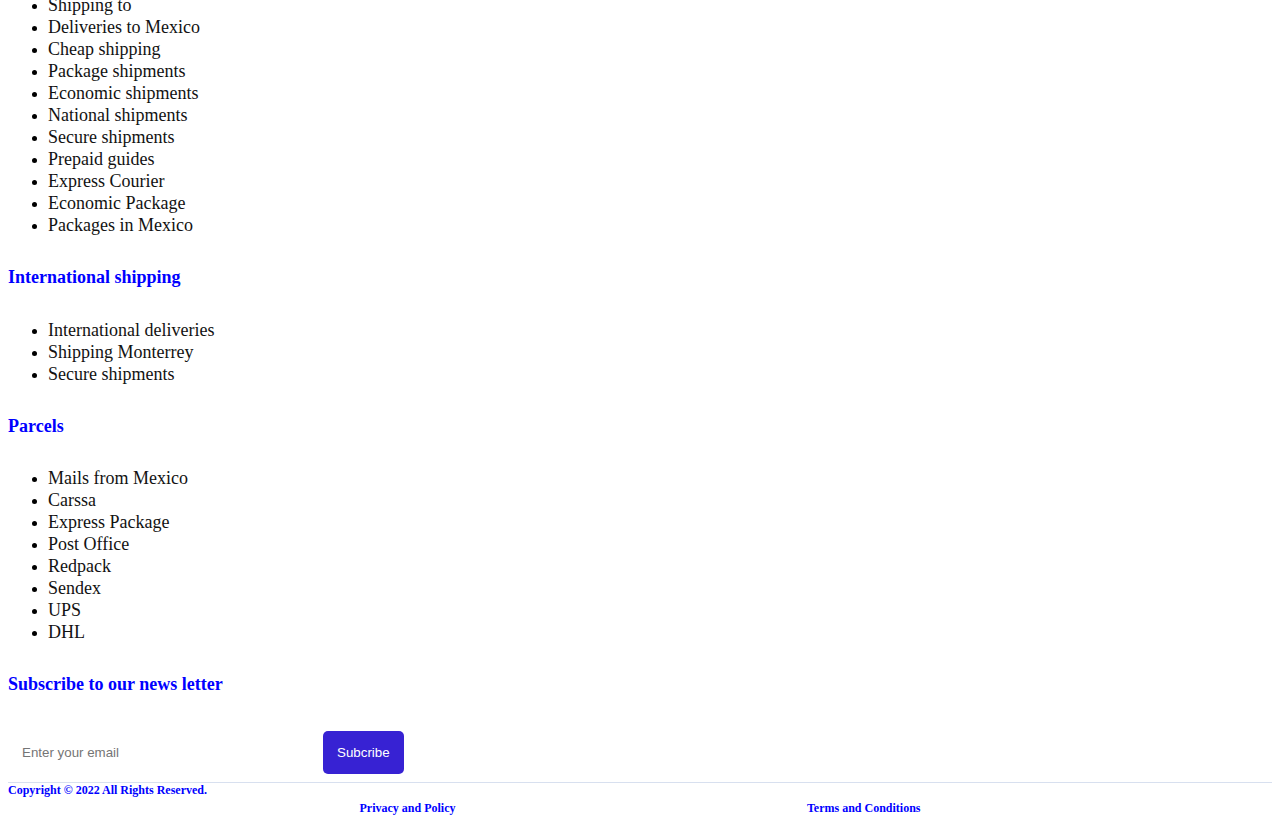
<file: Pages/UseCases/UseCases.html>
<!doctype html>
<html lang="en">
  <head>
    <meta charset="utf-8">
    <meta http-equiv="X-UA-Compatible" content="IE-edge">
    <meta name="viewport" content="width=device-width, initial-scale=1">
    <title>OTIF | On time in full</title>
    <link href="https://cdn.jsdelivr.net/npm/bootstrap@5.0.2/dist/css/bootstrap.min.css" rel="stylesheet" integrity="sha384-EVSTQN3/azprG1Anm3QDgpJLIm9Nao0Yz1ztcQTwFspd3yD65VohhpuuCOmLASjC" crossorigin="anonymous">
    <link rel="stylesheet" href="https://fonts.googleapis.com/css?family=Sofia">
    <link rel="stylesheet" href="/Pages/Products/Products.css">
    
  </head>
  <body>
    <header id="heading">
      <nav class="navbar navbar-expand-lg" id="top-bar" >
        <div class="container">
          <div class="collapse navbar-collapse" id="navbarSupportedContent">
            <ul class="nav navbar-nav ms-auto my-1">
              <li class="nav-item">
                <a class="nav-link" href="#">Help</a>
              </li>
              <li class="nav-item">
                <a class="nav-link" href="#">Sign In</a>
              </li>
              <li class="nav-item">
                <a class="nav-link dropdown-toggle" href="#">
                  <img src="/Assets/Img/usa.png" alt="">
                  English
                </a>
              </li>
            </ul>
          </div>
        </div>
      </nav>
    </header>
    <section id="hero">
      <nav class="navbar navbar-expand-lg transparent">
        <div class="container">
          <a class="navbar-brand" href="#">
            <img src="/Assets/Img/otif.png" alt="logo">
          </a>
          <button class="navbar-toggler" type="button" data-bs-toggle="collapse" data-bs-target="#navbarSupportedContent" aria-controls="navbarSupportedContent" aria-expanded="false" aria-label="Toggle navigation">
            <span class="navbar-toggler-icon"></span>
          </button>
          <div class="collapse navbar-collapse" id="navbarSupportedContent">
            <ul class="navbar-nav me-auto ms-4 mb-2 mb-lg-0">
              <li class="nav-item">
                <a class="nav-link active" aria-current="page" href="index.html">Products</a>
              </li>
              <li class="nav-item">
                <a class="nav-link dropdown-toggle" href="/Pages/UseCases/UseCases.html">Use cases</a>
              </li>
              <li class="nav-item">
                <a class="nav-link dropdown-toggle" href="/Pages/Resources/Resources.html">Resources</a>
              </li>
              <li class="nav-item">
                <a class="nav-link dropdown-toggle" href="#">Company</a>
              </li>
            </ul>
          </div>
        </div>
      </nav>
      <div class="container hero-section">
        <div class="row">
          <div class="col">
            <div class="hero-column1">
              <img src="/Assets/Svg/page2.svg" alt="">
              <h1>A PLATFORM DESIGNED FOR SHIPPING PRODUCTS</h1>
              <p>
                We bring together all the express shipping companies. 
                OTIF facilitates logistics for your company, either brick, mortar or your ecommerce store. 
              </p>
              <button>Get started</button>
            </div>
          </div>
          <div class="col" style="display: flex; align-items: center; justify-content: center;">
            <div class="hero-column2" >
              <img src="/Assets/Svg/pana.svg" class="figure-img img-fluid" alt="">
            </div>
          </div>
        </div>   
      </div>
    </section>
    <section class="my-5" style="padding-top: 50px;">
        <div class="container">
          <div class="row">
            <div class="col-md-6" style="background-image: url('/Assets/Svg/Triangle.svg'); background-repeat: no-repeat;">
              <div class="headerText">
                <h1 class="mb-5">Automation</h1>
                <p>
                    We optimize and automate your entire shipping process. 
                    You do not have to look over your shoulder or facilitate any process in the course of shipping.
                </p>
              </div>
            </div>
            <div class="col-md-6">
              <div class="columnImage">
                <img src="/Assets/Svg/bro.svg" class="figure-img img-fluid" alt="">
              </div>
            </div>
        </div>
      </section>
      <section class="my-5">
        <div class="container">
          <div class="row">
            <div class="col-md-6" >
              <div class="columnImage">
                <img src="/Assets/Svg/logistics.svg" class="figure-img img-fluid" alt="">
              </div>
            </div>
            <div class="col-md-6" style="background-image: url('/Assets/Svg/Triangle.svg'); background-repeat: no-repeat;">
              <div class="headerText">
                <h1 class="mb-5">Volume</h1>
                <p>
                    Regardless of the size, big or very small,  of whatever you are shipping, 
                    be it a a small taco, some packages  or an entire  stand we make sure it gets there on time and in full. 
                </p>
              </div>
            </div>
        </div>
      </section>
      <section class="my-5">
        <div class="container">
          <div class="row">
            <div class="col-md-6" style="background-image: url('/Assets/Svg/Triangle.svg'); background-repeat: no-repeat;">
              <div class="headerText">
                <h1 class="mb-5">Seamless Navigation</h1>
                <p>
                    We service all route and handle all types of navigation, 
                    inbound or outbound. Our carriers are sufficent for efficient servicing of the entire globe.
                </p>
              </div>
            </div>
            <div class="col-md-6">
              <div class="columnImage">
                <img src="/Assets/Svg/cuate.svg" class="figure-img img-fluid" alt="">
              </div>
            </div>
        </div>
      </section>
      <section class="my-5">
        <div class="container">
          <div class="row">
            <div class="col-md-6" >
              <div class="columnImage">
                <img src="/Assets/Svg/company.svg" class="figure-img img-fluid" alt="">
              </div>
            </div>
            <div class="col-md-6" style="background-image: url('/Assets/Svg/Triangle.svg'); background-repeat: no-repeat;">
              <div class="headerText">
                <h1 class="mb-5">multiple business model</h1>
                <p>
                    We have prepared packages for all types of busines model; business to business, 
                    business to consumer, and consumer to business. We will handle your package either way. 
                </p>
              </div>
            </div>
        </div>
      </section>
      <section id="contact">
        <div class="container">
          <div class="row">
            <div class="col-lg-8 col-md-6">
              <div class="contactText">
                <h1>
                  If you Have any Questions  Contact Us  
                </h1>
                <p>
                  OTIF bring together all the packages in mexico and the world.
                  otif Products facilitate logistics for your company that operates on the internet or in person.Our services includes
                </p>
              </div>
            </div>
            <div class="col-lg-4 col-md-6" style="margin: auto;">
              <div class="contactButton">
                <button>
                  Request a quote
                </button>
              </div>
            </div>
          </div>
        </div>
      </section>
  
      <footer class="bg-light text-center text-lg-start">
        <div class="container p-4">
          <div class="row my-4">
            <div class="col">
              <img src="/Assets/Svg/Group 8.svg" class="figure-img img-fluid" alt="">
            </div>
          </div>
          <div class="row">
            <div class="col-lg-2 col-md-6 mb-4 mb-md-0">
              <h5 class="textHeader">Products</h5>
      
              <ul class="list-unstyled mb-0">
                <li>
                  <a href="#!" class="text-link">Terms and conditions</a>
                </li>
                <li>
                  <a href="#!" class="text-link">Companies</a>
                </li>
                <li>
                  <a href="#!" class="text-link">Quoting</a>
                </li>
                <li>
                  <a href="#!" class="text-link">Security</a>
                </li>
                <li>
                  <a href="#!" class="text-link">why OTIF?</a>
                </li>
              </ul>
            </div>
            
            <div class="col-lg-2 col-md-6 mb-4 mb-md-0">
              <h5 class="textHeader">Shipping</h5>
      
              <ul class="list-unstyled mb-0">
                <li>
                  <a href="#!" class="text-link">Shipping</a>
                </li>
                <li>
                  <a href="#!" class="text-link">Shipping to</a>
                </li>
                <li>
                  <a href="#!" class="text-link">Deliveries to Mexico</a>
                </li>
                <li>
                  <a href="#!" class="text-link">Cheap shipping</a>
                </li>
                <li>
                  <a href="#!" class="text-link">Package shipments</a>
                </li>
                <li>
                  <a href="#!" class="text-link">Economic shipments</a>
                </li>
                <li>
                  <a href="#!" class="text-link">National shipments</a>
                </li>
                <li>
                  <a href="#!" class="text-link">Secure shipments</a>
                </li>
                <li>
                  <a href="#!" class="text-link">Prepaid guides</a>
                </li>
                <li>
                  <a href="#!" class="text-link">Express Courier</a>
                </li>
                <li>
                  <a href="#!" class="text-link">Economic Package</a>
                </li>
                <li>
                  <a href="#!" class="text-link">Packages in Mexico</a>
                </li>
              </ul>
            </div>
         
            <div class="col-lg-2 col-md-6 mb-4 mb-md-0">
              <h5 class="textHeader">International shipping</h5>
      
              <ul class="list-unstyled mb-0">
                <li>
                  <a href="#!" class="text-link">International deliveries</a>
                </li>
                <li>
                  <a href="#!" class="text-link">Shipping Monterrey</a>
                </li>
                <li>
                  <a href="#!" class="text-link">Secure shipments</a>
                </li>
              </ul>
            </div>
  
            <div class="col-lg-2 col-md-6 mb-4 mb-md-0">
              <h5 class="textHeader">Parcels</h5>
      
              <ul class="list-unstyled mb-0">
                <li>
                  <a href="#!" class="text-link">Mails from Mexico</a>
                </li>
                <li>
                  <a href="#!" class="text-link">Carssa</a>
                </li>
                <li>
                  <a href="#!" class="text-link">Express Package</a>
                </li>
                <li>
                  <a href="#!" class="text-link">Post Office</a>
                </li>
                <li>
                  <a href="#!" class="text-link">Redpack</a>
                </li>
                <li>
                  <a href="#!" class="text-link">Sendex</a>
                </li>
                <li>
                  <a href="#!" class="text-link">UPS</a>
                </li>
                <li>
                  <a href="#!" class="text-link">DHL</a>
                </li>
              </ul>
            </div>
         
            <div class="col-lg-4 col-md-6 mb-4 mb-md-0">
              <h5 class="textHeader">Subscribe to our news letter</h5>
              
              <div class="subcribe">
                <form class="d-flex">
                  <input class="form-control email-input" type="email" placeholder="Enter your email" aria-label="email">
                  <button style="background: #3722D3; color: #fff; border-radius: 5px; padding: 14px; border:none;" type="submit">Subcribe</button>
                </form>
              </div>
  
            </div>
          </div>
        </div>
        <div class="mt-5" style="border-top: 1px solid rgba(60, 99, 176, 0.2);">
  
        </div>
        <div class="container" >
          <div class="row">
            <div class="col-md-4 p-3">
              Copyright © 2022 All Rights Reserved.
            </div>
            <div class="col-md-8 copyright-list">
              <div><a class="listing" href="">Privacy and Policy</a></div>
              <div><a class="listing" href="">Terms and Conditions</a></div>
            </div>
          </div>
          </div>
          
      </footer>
      <button
          type="button"
          class="top-button"
          id="btn-back-to-top"
          >
          <svg xmlns="http://www.w3.org/2000/svg" width="20" height="16" fill="#0000ff" class="bi bi-arrow-up" viewBox="0 0 16 16">
            <path fill-rule="evenodd" d="M8 15a.5.5 0 0 0 .5-.5V2.707l3.146 3.147a.5.5 0 0 0 .708-.708l-4-4a.5.5 0 0 0-.708 0l-4 4a.5.5 0 1 0 .708.708L7.5 2.707V14.5a.5.5 0 0 0 .5.5z"/>
          </svg>
      </button>
    

    <script src="/Pages/UseCases/UseCases.js"></script>
    <script src="https://cdn.jsdelivr.net/npm/bootstrap@5.0.2/dist/js/bootstrap.bundle.min.js" ></script>
  </body>
</html>
</file>
<file: Pages/Products/Products.css>
#top-bar {
    background: linear-gradient(180deg, #4C38EE 0%, #543DFF 100%);
}
.nav-link {
    color: #fff;
}
.nav-link:hover {
    color: rgba(255, 255, 255, 0.92);
}
.navbar-toggler {
    color: #fff;
}
.navbar-toggler-icon {
    color: #FFFFFF;
}
#hero {
    background: linear-gradient(122.29deg, #4C38EE 40.13%, rgba(76, 56, 238, 0.3) 133.77%);
}
.hero-section {
    padding: 80px 0 100px 0;
}
.hero-column1 h1{
    font-family: 'Product Sans';
    font-style: normal;
    font-weight: 700;
    font-size: 45px;
    line-height: 55px;
    color: #FFFFFF;
    padding-right: 5rem;
}
.hero-column1 p {
    font-family: 'Product Sans';
    font-style: normal;
    font-weight: 400;
    font-size: 16px;
    line-height: 19px;
    color: #FFFFFF;
    padding-right: 12rem;
}
.hero-column1 button {
    background: #FFFFFF;
    border-radius: 5px;
    color: #291EF6;
    padding: 10px 30px 10px 30px;
    border: none;
    font-size: 14px;
}
.hero-column2 img {
    margin-top: -5rem;
    margin-bottom: -8rem;
}
.headerText {
    padding: 130px 0 80px 0;
}
.headerText h1 {
    font-family: 'Product Sans';
    font-style: normal;
    font-weight: 700;
    font-size: 40px;
    line-height: 49px;
    color: #4C38EE;
}
.headerText p {
    font-family: 'Product Sans';
    font-style: normal;
    font-weight: 400;
    font-size: 18px;
    line-height: 22px;
    color: #121212;
    padding-right: 7rem;
}
.columnImage {
    padding: 50px 0 0 0;
}
#contact {
    background: #4C38EE;
    padding: 80px 200px 60px 200px;
}

.contactText h1{
    font-family: 'Source Sans Pro';
    font-style: normal;
    font-weight: 700;
    font-size: 40px;
    line-height: 50px;
    color: #FFFFFF;
}
.contactText p {
    font-family: 'Source Sans Pro';
    font-style: normal;
    font-weight: 400;
    font-size: 18px;
    line-height: 23px;
    color: #FFFFFF;
    /* padding-right: 8rem; */
}
.contactButton {
    display: flex;
    align-items: center;
    justify-items: center;

}
.contactButton button{
    padding: 10px 20px 10px 20px;
    background: transparent;
    color: #fff;
    border: 1px solid #fff;
    font-family: 'Source Sans Pro';
    font-style: normal;
    font-weight: 600;
    font-size: 18px;
    line-height: 23px;
}

.textHeader {
    font-family: 'Product Sans';
    font-style: normal;
    font-weight: 700;
    font-size: 18px;
    line-height: 22px;
    color: #0000FF;
}
.text-link {
    font-family: 'Product Sans';
    font-style: normal;
    font-weight: 300;
    font-size: 18px;
    line-height: 22px;
    color: #121212;
    text-decoration: none;
}
.p-3 {
    font-family: 'Source Sans Pro';
    font-style: normal;
    font-weight: 600;
    font-size: 12px;
    line-height: 15px;
    display: flex;
    align-items: center;
    color: #0000FF;

}
.copyright-list {
    display: flex;
    flex-direction: row;
    justify-content: space-evenly;
    align-items: center;
}
.listing {
    text-decoration: none;
    font-family: 'Source Sans Pro';
    font-style: normal;
    font-weight: 600;
    font-size: 12px;
    line-height: 15px;
    color: #0000FF;
}
.email-input {
    padding: 20px 120px 22px 14px;
    border: none;
}
.subscribe form button{
    background: #3722D3;
    border-radius: 5px;
    color: #FFFFFF;
}
#btn-back-to-top {
    position: fixed;
    bottom: 60px;
    right: 40px;
    display: none;
    background: #FFFFFF;
    border: 1px solid #0000FF;
    border-radius: 30rem
}
</file>
